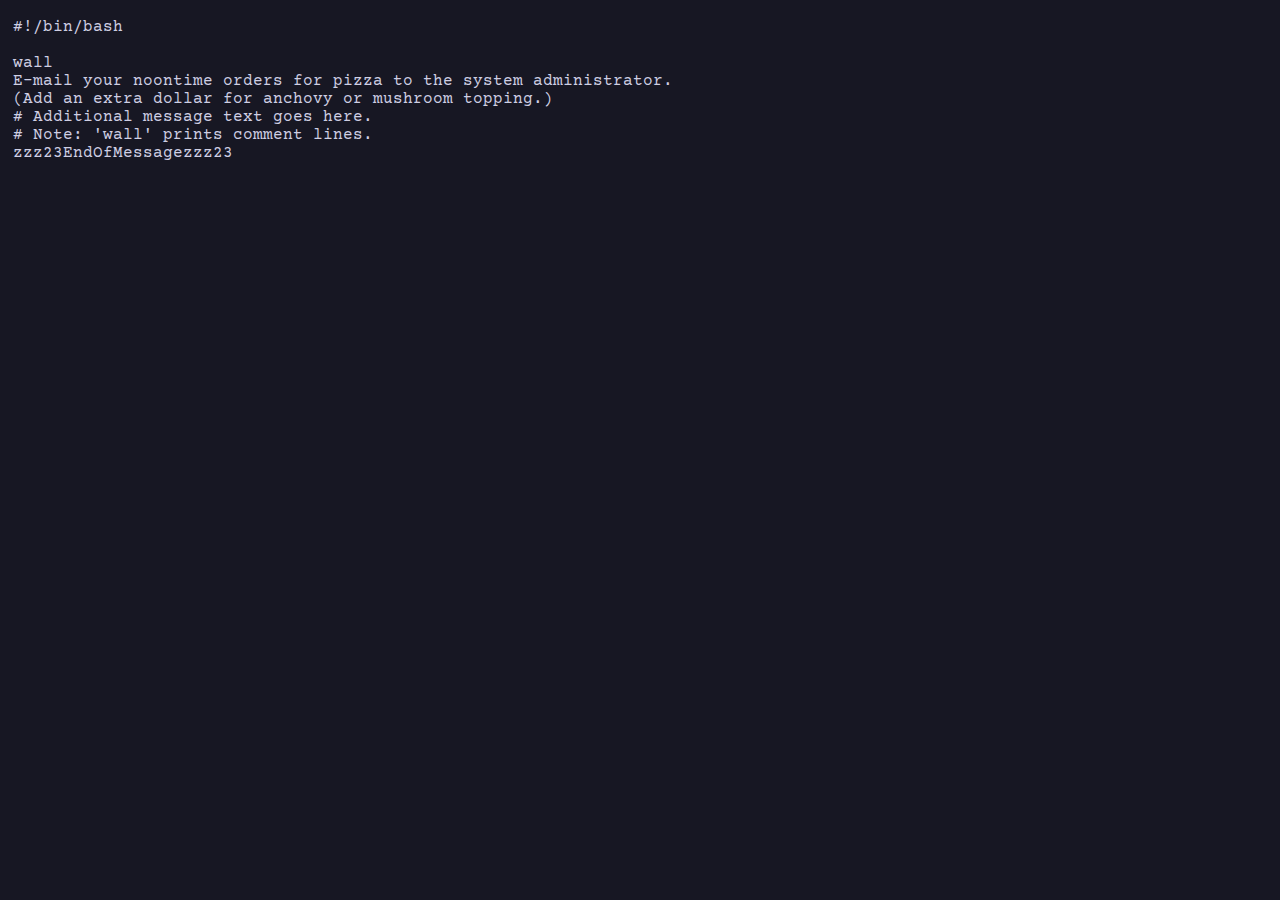
<file: index.html>
<!DOCTYPE html>
<html lang="en">

<head>
  <meta charset="UTF-8" />
  <meta name="viewport" content="width=device-width, initial-scale=1.0" />
  <link rel="stylesheet" href="css/index.css" />
  <link rel="preconnect" href="https://fonts.googleapis.com" />
  <link rel="preconnect" href="https://fonts.gstatic.com" crossorigin />
  <link
    href="https://fonts.googleapis.com/css2?family=Poppins:ital,wght@0,100;0,200;0,300;0,400;0,500;0,600;0,700;0,800;0,900;1,100;1,200;1,300;1,400;1,500;1,600;1,700;1,800;1,900&display=swap"
    rel="stylesheet" />
  <link rel="preconnect" href="https://fonts.googleapis.com">
  <link rel="preconnect" href="https://fonts.gstatic.com" crossorigin>
  <link href="https://fonts.googleapis.com/css2?family=Courier+Prime:ital,wght@0,400;0,700;1,400;1,700&display=swap"
    rel="stylesheet">
  <link rel="icon" type="image/x-icon" href="img/logo.png" />
  <title>dc</title>
</head>

<body>

  <div class="pre" id="pre">

    <div class="p1" id="p1"></div>
    <div class="p2" id="p2"></div>
    <div class="p3" id="p3"></div>
    <div class="p4" id="p4"></div>
    <div class="p5" id="p5"></div>

  </div>




  <nav class="nav">
    <span class="logo"><a href="index.html">dc.</a></span>
    <span class="navItems">
      <a href="index.html" class="home selected">Home</a>
      <a href="about.html" class="about hover">About</a>
      <a href="resume.html" class="resumee hover">Resume</a>
      <a href="projects.html" class="contact hover">Projects</a>
      <a href="contact.html" class="contact hover">Contact</a>
    </span>
    <span id="ham" class="hamSpan"><img src="img/hamm.png" alt="" class="ham" onclick="toggleHamMenu()"></span>
  </nav>

  <div class="hMenu" id="hMenu">
    <a href="index.html" class="home selected">Home</a>
    <a href="about.html" class="hover">About</a>
    <a href="resume.html" class="hover">Resume</a>
    <a href="projects.html" class="hover">Projects</a>
    <a href="contact.html" class="hover">Contact</a>
  </div>


  <div class="dotDiv">
    <div class="dots"></div>
  </div>

  <div class="nameDiv">
    <h1 class="name textShadow">Dhananjay</h1>
    <h1 class="name">Chavan.</h1>
    <p class="abtMe">Hello there! I'm Dhananjay Chavan, a Computer Science student immersed in cybersecurity. Fascinated
      by computers' potential, I specialize in web development, networks, and programming, exploring from encryption to
      ethical hacking. Proficient in offensive security, I excel in penetration testing, vulnerability scanning, and
      exploit utilization. I leverage these techniques to fortify networks, applications, and servers against cyber
      threats. Let's strengthen defenses through strategic cybersecurity measures.</p>
    <div class="links">
      <a href="projects.html" class="btn">PROJECTS ></a>
      <a href="resume.html" class="btn resume">RESUME ></a>
    </div>
  </div>

  <footer id="footer">
    <span>Copyright 2022 © Dhananjay Chavan. All rights Reserved.</span>
    <img src="img/arrow.png" alt="" class="arrow">
  </footer>

  <script>



    (function () {
      const p1 = document.getElementById("p1");
      const p2 = document.getElementById("p2");
      const p3 = document.getElementById("p3");
      const p4 = document.getElementById("p4");
      const p5 = document.getElementById("p5");


      setTimeout(() => {
        console.log("hello")
        p1.innerHTML = `<br>#!/bin/bash <br>
        <br>
        wall <br>
        E-mail your noontime orders for pizza to the system administrator. <br>
        (Add an extra dollar for anchovy or mushroom topping.) <br>
        # Additional message text goes here. <br>
        # Note: 'wall' prints comment lines. <br>
        zzz23EndOfMessagezzz23 <br>`
      }, 200);

      setTimeout(() => {
        console.log("hello")
        p2.innerHTML = `<p>
        <br>
        # Could have been done more efficiently by <br>
        # wall message-file <br>
        # However, embedding the message template in a script <br>
        #+ is a quick-and-dirty one-off solution. <br>
        <br>
        exit <br><br><br>
      </p>`
      }, 700);

      setTimeout(() => {
        console.log("hello")
        p3.innerHTML = `<p>#!/bin/bash <br>
        <br>
        # Noninteractive use of 'vi' to edit a file. <br>
        # Emulates 'sed'. <br>
        <br>
        E_BADARGS=85 <br>
        <br>
        if [ -z "$1" ] <br>
        then <br>
        echo "Usage: 'basename $0' filename" <br>
        exit $E_BADARGS <br>
        fi <br>
      </p>`
      }, 1000);

      setTimeout(() => {
        console.log("hello")
        p4.innerHTML = `<p>
        TARGETFILE=$1 <br>
        <br>
        # Insert 2 lines in file, then save. <br>
        #--------Begin here document-----------# <br>
        vi $TARGETFILE <<x23LimitStringx23 <br>
          x23LimitStringx23 <br>
          #----------End here document-----------# <br>
          <br>
          # Note that ^[ above is a literal escape <br>
          #+ typed by Control-V <Esc>. <br>
            <br>
            # Bram Moolenaar points out that this may not work with 'vim' <br>
            #+ because of possible problems with terminal interaction. <br>
            <br>
            exit <br>
      </p>`
        let width = window.innerWidth;
        width = width / 10
        console.log(width)
        let c = 0
        var tid1 = setInterval(() => {
          p5.innerHTML = p5.innerHTML + `=`;
          c++;
          if (c > width) {
            clearInterval(tid1)
          }
        }, .7)

      }, 1500);


      setTimeout(() => {
        let pre = document.getElementById("pre");
        pre.innerHTML = `<h1 class="hello">Hello...</h1>`;
      }, 2500)

      setTimeout(() => {
        let pre = document.getElementById("pre");
        let op = 1;

        var tid2 = setInterval(() => {
          pre.style.opacity = op;
          op = op - .1;
          if (op < 0) {
            clearInterval(tid2)
          }
        }, 20)

        let footer = document.getElementById("footer");
        footer.classList.add("display")
        console.log("preloader complete!");
      }, 3000)


    })();























    let hm = 0;
    const hamMenu = document.getElementById("hMenu");
    const ham = document.getElementById("ham");
    function toggleHamMenu() {
      if (hm == 0) {
        hamMenu.classList.add("showHameMenu");
        hamMenu.classList.remove("hideHameMenu");
        ham.innerHTML = `<img src="img/hammcut.png" alt="" class="ham" onclick="toggleHamMenu()">`;
        hm = 1;
      }
      else if (hm == 1) {
        hamMenu.classList.add("hideHameMenu");
        hamMenu.classList.remove("showHameMenu");
        ham.innerHTML = `<img src="img/hamm.png" alt="" class="ham" onclick="toggleHamMenu()">`;
        hm = 0;
      }
    }

  </script>

</body>

</html>
</file>
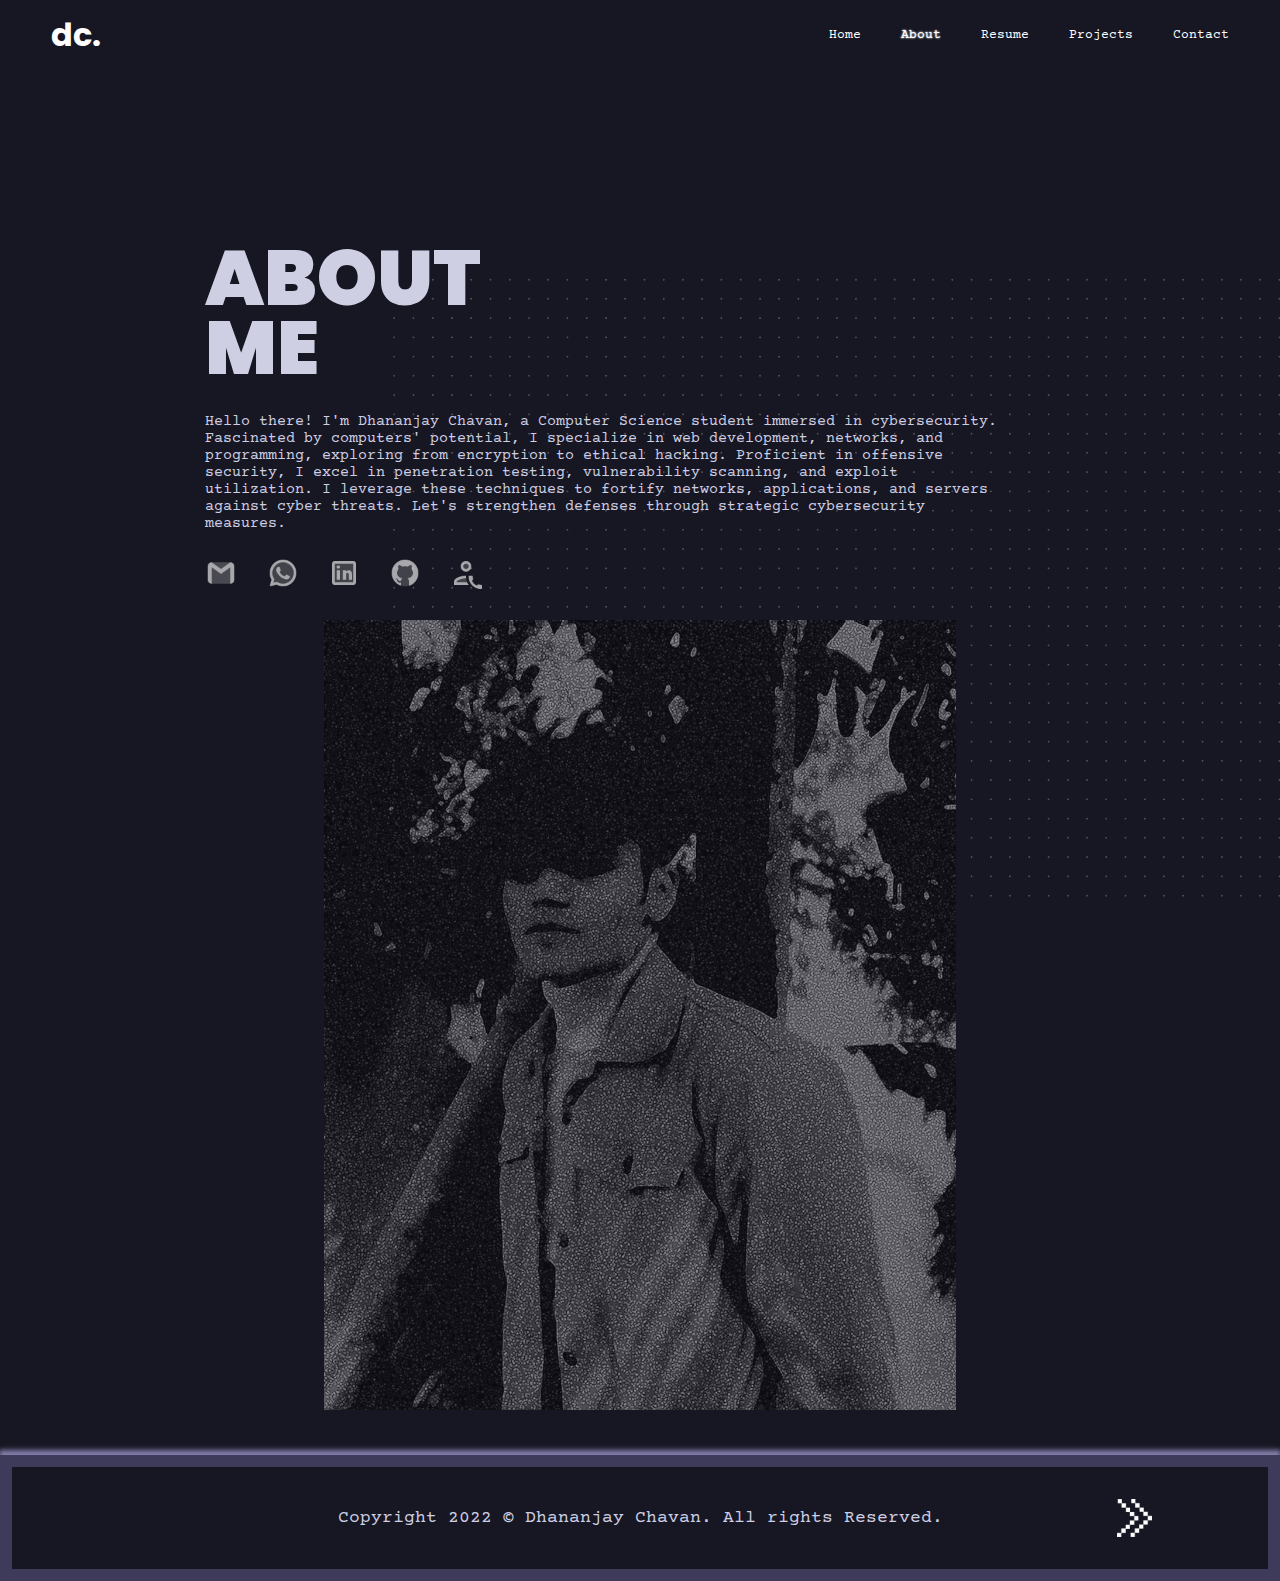
<file: about.html>
<!DOCTYPE html>
<html lang="en">

<head>
  <meta charset="UTF-8" />
  <meta name="viewport" content="width=device-width, initial-scale=1.0" />
  <link rel="stylesheet" href="css/about.css" />
  <link rel="preconnect" href="https://fonts.googleapis.com" />
  <link rel="preconnect" href="https://fonts.gstatic.com" crossorigin />
  <link
    href="https://fonts.googleapis.com/css2?family=Poppins:ital,wght@0,100;0,200;0,300;0,400;0,500;0,600;0,700;0,800;0,900;1,100;1,200;1,300;1,400;1,500;1,600;1,700;1,800;1,900&display=swap"
    rel="stylesheet" />
  <link rel="preconnect" href="https://fonts.googleapis.com">
  <link rel="preconnect" href="https://fonts.gstatic.com" crossorigin>
  <link href="https://fonts.googleapis.com/css2?family=Courier+Prime:ital,wght@0,400;0,700;1,400;1,700&display=swap"
    rel="stylesheet">
  <link rel="icon" type="image/x-icon" href="img/logo.png" />
  <title>About Me</title>
</head>

<body>






  <nav class="nav">
    <span class="logo"><a href="index.html">dc.</a></span>
    <span class="navItems">
      <a href="index.html" class="home hover">Home</a>
      <a href="about.html" class="about selected">About</a>
      <a href="resume.html" class="resumee hover">Resume</a>
      <a href="projects.html" class="contact hover">Projects</a>
      <a href="contact.html" class="contact hover">Contact</a>
    </span>
    <span id="ham" class="hamSpan"><img src="img/hamm.png" alt="" class="ham" onclick="toggleHamMenu()"></span>
  </nav>

  <div class="hMenu" id="hMenu">
    <a href="index.html" class="home hover">Home</a>
    <a href="about.html" class="selected">About</a>
    <a href="resume.html" class="hover">Resume</a>
    <a href="projects.html" class="hover">Projects</a>
    <a href="contact.html" class="hover">Contact</a>
  </div>


  <div class="dotDiv">
    <div class="dots"></div>
  </div>




  <div class="aboutDiv">
    <div class="aboutMe">
      <h1 class="abtMe">ABOUT</h1>
      <h1 class="me">ME</h1>
      <p class="abtMePara">Hello there! I'm Dhananjay Chavan, a Computer Science student immersed in cybersecurity.
        Fascinated
        by computers' potential, I specialize in web development, networks, and programming, exploring from encryption
        to
        ethical hacking. Proficient in offensive security, I excel in penetration testing, vulnerability scanning, and
        exploit utilization. I leverage these techniques to fortify networks, applications, and servers against cyber
        threats. Let's strengthen defenses through strategic cybersecurity measures.</p>

      <div class="social">
        <a href="mailto:dhananjaychavan0907@gmail.com" target="_blank"><span class="socialIcon gm"><img
              src="img/gmail.png" alt=""></span></a>

        <a href="https://wa.me/+917722064350" target="_blank"><span class="socialIcon wa"><img src="img/whatsapp.png"
              alt=""></span></a>

        <a href="https://www.linkedin.com/in/dhananjay-chavan-459046206" target="_blank"><span
            class="socialIcon li"><img src="img/linkedin.png" alt=""></span></a>

        <a href="https://github.com/dhananjay-c" target="_blank"><span class="socialIcon gh"><img src="img/github.png"
              alt=""></span></a>

        <a href="tel:+91772206435" target="_blank"><span class="socialIcon ph"><img src="img/callmale.png"
              alt=""></span></a>

      </div>
    </div>



    <div class="photo"></div>


  </div>








  <footer>
    <span>Copyright 2022 © Dhananjay Chavan. All rights Reserved.</span>
    <img src="img/arrow.png" alt="" class="arrow">
  </footer>



  <script>

















    let hm = 0;
    const hamMenu = document.getElementById("hMenu");
    const ham = document.getElementById("ham");
    function toggleHamMenu() {
      if (hm == 0) {
        hamMenu.classList.add("showHameMenu");
        hamMenu.classList.remove("hideHameMenu");
        ham.innerHTML = `<img src="img/hammcut.png" alt="" class="ham" onclick="toggleHamMenu()">`;
        hm = 1;
      }
      else if (hm == 1) {
        hamMenu.classList.add("hideHameMenu");
        hamMenu.classList.remove("showHameMenu");
        ham.innerHTML = `<img src="img/hamm.png" alt="" class="ham" onclick="toggleHamMenu()">`;
        hm = 0;
      }
    }

  </script>

</body>

</html>
</file>
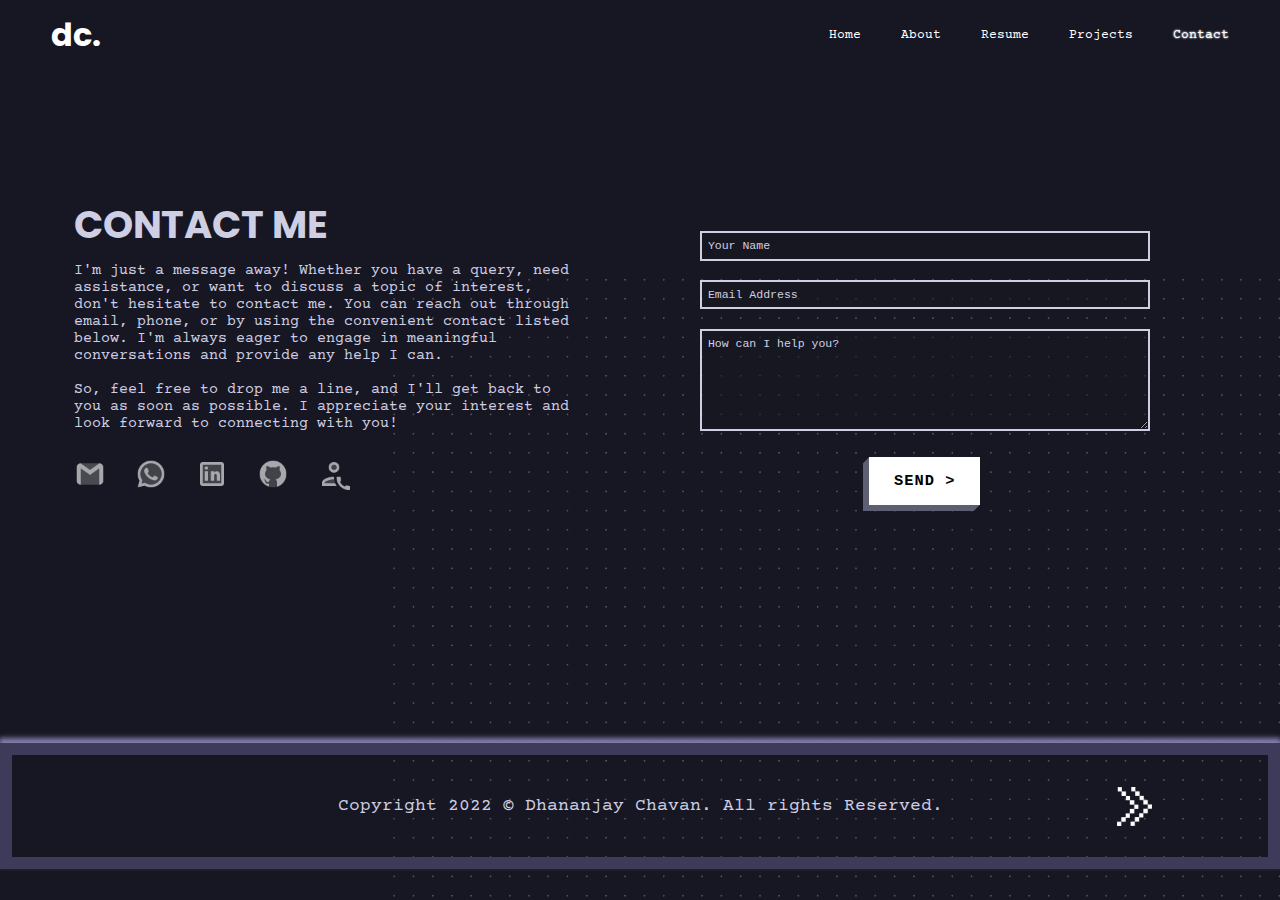
<file: contact.html>
<!DOCTYPE html>
<html lang="en">

<head>
  <meta charset="UTF-8" />
  <meta name="viewport" content="width=device-width, initial-scale=1.0" />
  <link rel="stylesheet" href="css/contact.css" />
  <link rel="preconnect" href="https://fonts.googleapis.com" />
  <link rel="preconnect" href="https://fonts.gstatic.com" crossorigin />
  <link
    href="https://fonts.googleapis.com/css2?family=Poppins:ital,wght@0,100;0,200;0,300;0,400;0,500;0,600;0,700;0,800;0,900;1,100;1,200;1,300;1,400;1,500;1,600;1,700;1,800;1,900&display=swap"
    rel="stylesheet" />
  <link rel="preconnect" href="https://fonts.googleapis.com">
  <link rel="preconnect" href="https://fonts.gstatic.com" crossorigin>
  <link href="https://fonts.googleapis.com/css2?family=Courier+Prime:ital,wght@0,400;0,700;1,400;1,700&display=swap"
    rel="stylesheet">
  <link rel="icon" type="image/x-icon" href="img/logo.png" />
  <title>Contact</title>
</head>

<body>





  <nav class="nav">
    <span class="logo"><a href="index.html">dc.</a></span>
    <span class="navItems">
      <a href="index.html" class="home hover">Home</a>
      <a href="about.html" class="about hover">About</a>
      <a href="resume.html" class="resumee hover">Resume</a>
      <a href="projects.html" class="contact hover">Projects</a>
      <a href="contact.html" class="contact selected">Contact</a>
    </span>
    <span id="ham" class="hamSpan"><img src="img/hamm.png" alt="" class="ham" onclick="toggleHamMenu()"></span>
  </nav>

  <div class="hMenu" id="hMenu">
    <a href="index.html" class="home hover">Home</a>
    <a href="about.html" class="hover">About</a>
    <a href="resume.html" class="hover">Resume</a>
    <a href="projects.html" class="hover">Projects</a>
    <a href="contact.html" class="selected">Contact</a>
  </div>


  <div class="dotDiv">
    <div class="dots"></div>
  </div>




  <div class="contactDiv">

    <div class="con">
      <h1 class="conHead">CONTACT ME</h1>
      <p class="conP">I'm just a message away! Whether you have a query, need assistance, or want to discuss a
        topic of interest, don't hesitate to contact me. You can reach out through email, phone, or by using
        the convenient contact listed below. I'm always eager to engage in meaningful conversations and
        provide any help I can.<br><br>So, feel free to drop me a line, and I'll get back to you as soon as
        possible. I appreciate your interest and look forward to connecting with you!</p>


      <div class="social">
        <a href="mailto:dhananjaychavan0907@gmail.com" target="_blank"><span class="socialIcon gm"><img
              src="img/gmail.png" alt=""></span></a>

        <a href="https://wa.me/+917722064350" target="_blank"><span class="socialIcon wa"><img src="img/whatsapp.png"
              alt=""></span></a>

        <a href="https://www.linkedin.com/in/dhananjay-chavan-459046206" target="_blank"><span
            class="socialIcon li"><img src="img/linkedin.png" alt=""></span></a>

        <a href="https://github.com/dhananjay-c" target="_blank"><span class="socialIcon gh"><img src="img/github.png"
              alt=""></span></a>

        <a href="tel:+91772206435" target="_blank"><span class="socialIcon ph"><img src="img/callmale.png"
              alt=""></span></a>

      </div>
    </div>

    <div class="form">
      <form action="" class="cForm">
        <input type="text" placeholder="Your Name" class="lName">
        <br>
        <input type="email" name="" id="" placeholder="Email Address" class="mail"><br>
        <textarea name="" id="" placeholder="How can I help you?" class="msg"></textarea><br>
         <p class="errMsg" id="err">Apologies, Unexpected error accured. Please reach out to me via email <a
            href="mailto:dhananjaychavan0907@gmail.com" target="_blank">dhananjaychavan0907@gmail.com</a></p>
        
        <a class="btn" onclick="err()" id="send">Send ></a>
      </form>

    </div>
  </div>








  <footer>
    <span>Copyright 2022 © Dhananjay Chavan. All rights Reserved.</span>
    <img src="img/arrow.png" alt="" class="arrow">
  </footer>



  <script>




  function err() {
      let err = document.getElementById("err")
      err.style.display = "block"
      setTimeout(() => {
        err.style.display = "none"
      }, 2000)
    }












    let hm = 0;
    const hamMenu = document.getElementById("hMenu");
    const ham = document.getElementById("ham");
    function toggleHamMenu() {
      if (hm == 0) {
        hamMenu.classList.add("showHameMenu");
        hamMenu.classList.remove("hideHameMenu");
        ham.innerHTML = `<img src="img/hammcut.png" alt="" class="ham" onclick="toggleHamMenu()">`;
        hm = 1;
      }
      else if (hm == 1) {
        hamMenu.classList.add("hideHameMenu");
        hamMenu.classList.remove("showHameMenu");
        ham.innerHTML = `<img src="img/hamm.png" alt="" class="ham" onclick="toggleHamMenu()">`;
        hm = 0;
      }
    }
















  </script>

</body>

</html>
</file>
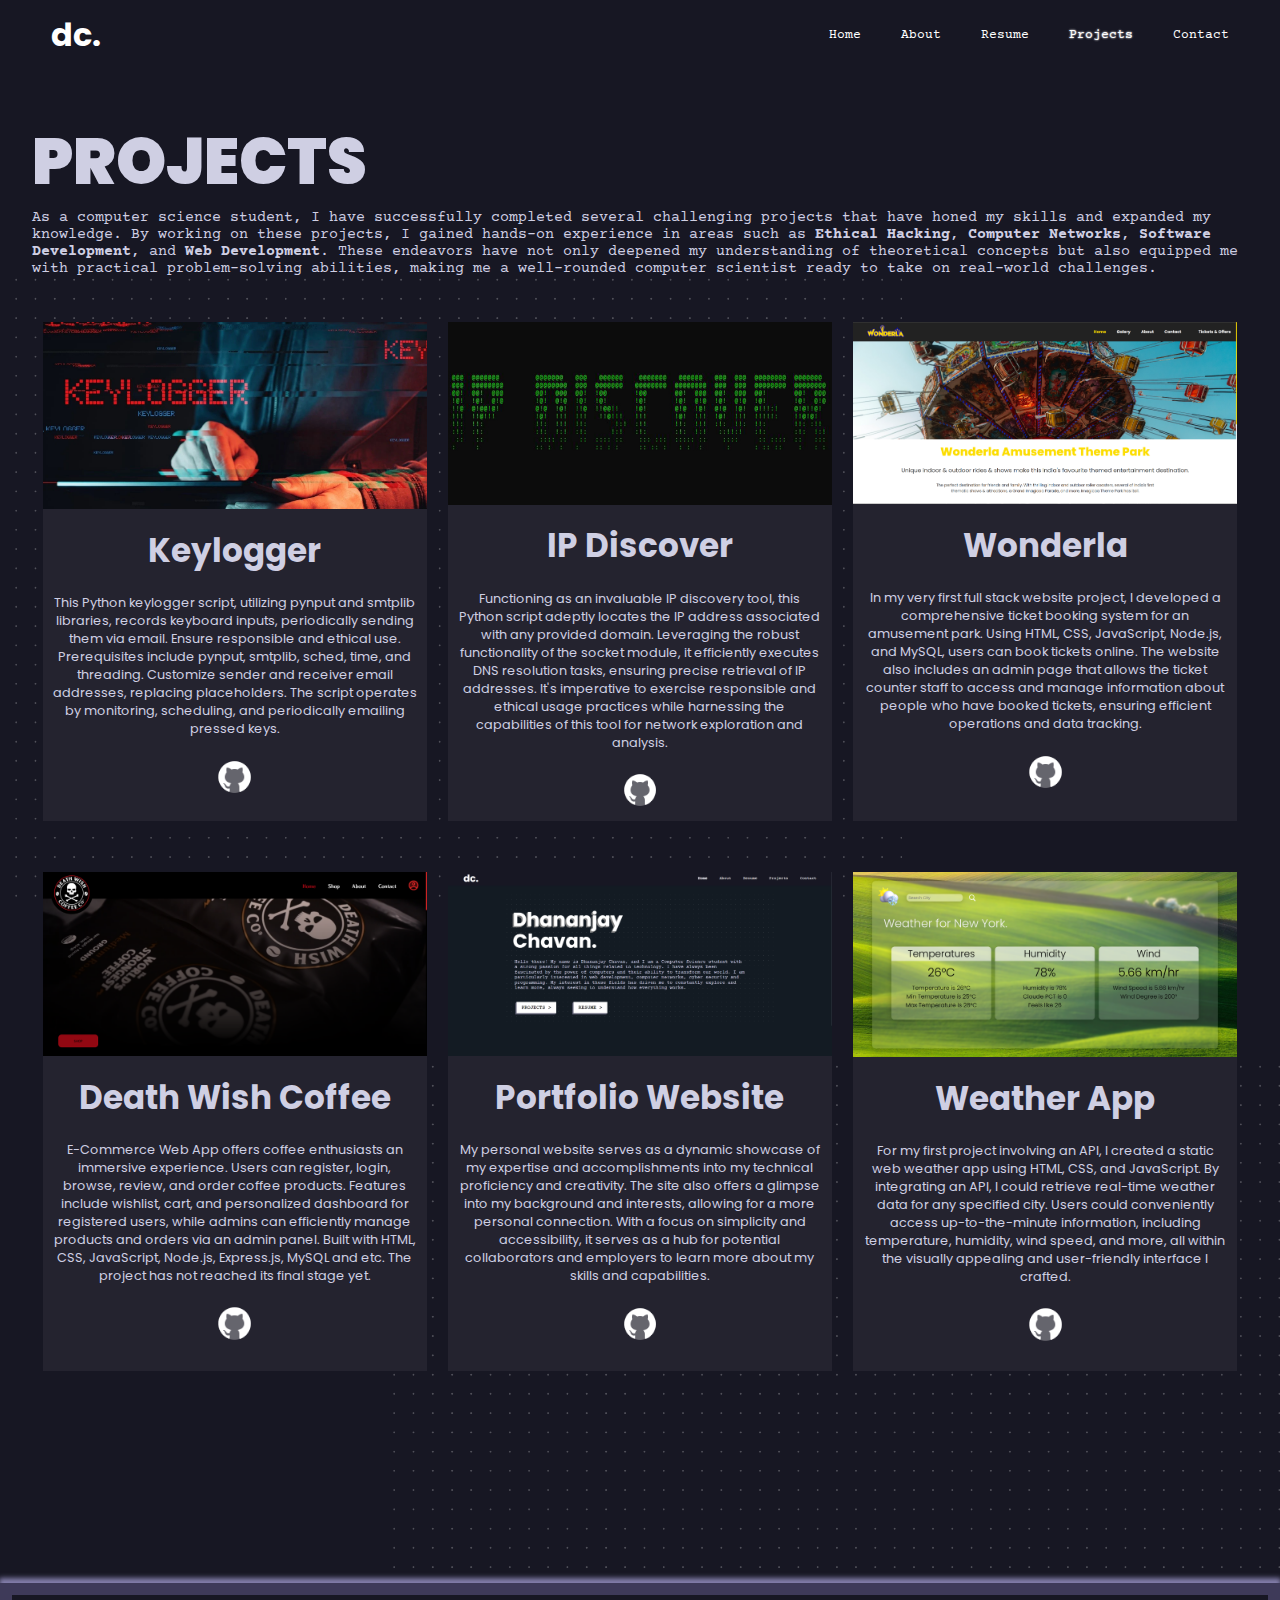
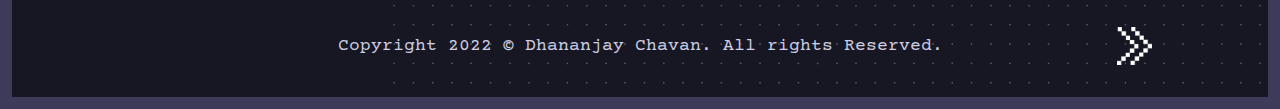
<file: projects.html>
<!DOCTYPE html>
<html lang="en">

<head>
  <meta charset="UTF-8" />
  <meta name="viewport" content="width=device-width, initial-scale=1.0" />
  <link rel="stylesheet" href="css/projects.css" />
  <link rel="preconnect" href="https://fonts.googleapis.com" />
  <link rel="preconnect" href="https://fonts.gstatic.com" crossorigin />
  <link
    href="https://fonts.googleapis.com/css2?family=Poppins:ital,wght@0,100;0,200;0,300;0,400;0,500;0,600;0,700;0,800;0,900;1,100;1,200;1,300;1,400;1,500;1,600;1,700;1,800;1,900&display=swap"
    rel="stylesheet" />
  <link rel="preconnect" href="https://fonts.googleapis.com">
  <link rel="preconnect" href="https://fonts.gstatic.com" crossorigin>
  <link href="https://fonts.googleapis.com/css2?family=Courier+Prime:ital,wght@0,400;0,700;1,400;1,700&display=swap"
    rel="stylesheet">
  <link rel="icon" type="image/x-icon" href="img/logo.png" />
  <title>Projects</title>
</head>

<body>






  <nav class="nav">
    <span class="logo"><a href="index.html">dc.</a></span>
    <span class="navItems">
      <a href="index.html" class="home hover">Home</a>
      <a href="about.html" class="about hover">About</a>
      <a href="resume.html" class="resumee hover">Resume</a>
      <a href="projects.html" class="contact selected">Projects</a>
      <a href="contact.html" class="contact hover">Contact</a>
    </span>
    <span id="ham" class="hamSpan"><img src="img/hamm.png" alt="" class="ham" onclick="toggleHamMenu()"></span>
  </nav>

  <div class="hMenu" id="hMenu">
    <a href="index.html" class="home hover">Home</a>
    <a href="about.html" class="hover">About</a>
    <a href="resume.html" class="hover">Resume</a>
    <a href="projects.html" class="selected">Projects</a>
    <a href="contact.html" class="hover">Contact</a>
  </div>


  <div class="dotDiv">
    <div class="dots"></div>
  </div>



  <div class="portfolioDiv">
    <h1>PROJECTS</h1>
    <p class="projP">As a computer science student, I have successfully completed several challenging projects that have
      honed my
      skills and expanded my knowledge. By working on these projects, I gained hands-on experience in areas such as
      <strong>Ethical Hacking</strong>, <strong>Computer Networks</strong>, <strong>Software Development</strong>, and
      <strong>Web Development</strong>.
      These endeavors have not only
      deepened my
      understanding of theoretical concepts but also equipped me with practical problem-solving abilities, making me a
      well-rounded computer scientist ready to take on real-world challenges.
    </p>
    <div class="projects">



      <!-- PROJECT Keylogger --- -->
      <div class="p">
        <a href="https://github.com/dhananjay-c/Keylogger.git" target="_blank">
          <img src="img/KEYLOGGER.jpg" alt="" class="pImg p1I">
        </a>
        <div class="pDis">
          <div class="pHead">
            <h2>Keylogger</h2>
            <p class="dis">This Python keylogger script, utilizing pynput and smtplib libraries, records keyboard
              inputs, periodically sending them via email. Ensure responsible and ethical use. Prerequisites include
              pynput, smtplib, sched, time, and threading. Customize sender and receiver email addresses, replacing
              placeholders. The script operates by monitoring, scheduling, and periodically emailing pressed keys.</p>
            <a href="https://github.com/dhananjay-c/Keylogger.git" class="" target="_blank"><img src="img/github.png"
                alt="" class="git"></a>
          </div>
        </div>
      </div>
      <!-- ====================== -->

      <!-- PROJECT IP Discover --- -->
      <div class="p">
        <a href="https://github.com/dhananjay-c/IP-Discover" target="_blank">
          <img src="img/ipd.jpg" alt="" class="pImg p1I">
        </a>
        <div class="pDis">
          <div class="pHead">
            <h2>IP Discover</h2>
            <p class="dis">Functioning as an invaluable IP discovery tool, this Python script adeptly locates the IP
              address associated with any provided domain. Leveraging the robust functionality of the socket module, it
              efficiently executes DNS resolution tasks, ensuring precise retrieval of IP addresses. It's imperative to
              exercise responsible and ethical usage practices while harnessing the capabilities of this tool for
              network exploration and analysis.</p>
            <a href="https://github.com/dhananjay-c/IP-Discover" class="" target="_blank"><img src="img/github.png"
                alt="" class="git"></a>
          </div>
        </div>
      </div>
      <!-- ====================== -->

      <!-- PROJECT Wonderla --- -->
      <div class="p">
        <a href="https://github.com/dhananjay-c/Wonderla-ThemePark.git" target="_blank">
          <!-- <div class="pImg p1I"></div> -->
          <img src="img/wonderla.png" alt="" class="pImg p1I">
        </a>
        <div class="pDis">
          <div class="pHead">
            <h2>Wonderla</h2>
            <p class="dis">In my very first full stack website project, I developed a comprehensive ticket booking
              system for an amusement park. Using HTML, CSS, JavaScript, Node.js, and MySQL, users can book tickets
              online. The website also includes an admin page that allows the ticket counter staff to access and manage
              information about people who have booked tickets, ensuring efficient operations and data tracking.</p>
            <a href="https://github.com/dhananjay-c/Wonderla-ThemePark.git" class="" target="_blank"><img
                src="img/github.png" alt="" class="git"></a>
          </div>
        </div>
      </div>
      <!-- ====================== -->






      <!-- PROJECT Death Wish Coffee --- -->
      <div class="p">
        <a href="https://github.com/dhananjay-c/E-Commerce-Web-Application.git" target="_blank">
          <img src="img/deathwishcoffee.png" alt="" class="pImg p1I">
        </a>
        <div class="pDis">
          <div class="pHead">
            <h2>Death Wish Coffee</h2>
            <p class="dis">E-Commerce Web App offers coffee enthusiasts an immersive experience.
              Users can register, login, browse, review, and order coffee products. Features include wishlist, cart, and
              personalized
              dashboard for registered users, while admins can efficiently manage products and orders via an admin
              panel. Built with HTML, CSS, JavaScript, Node.js, Express.js, MySQL and etc. The project has not reached
              its final stage yet.</p>
            <a href="https://github.com/dhananjay-c/E-Commerce-Web-Application.git" class="" target="_blank"><img
                src="img/github.png" alt="" class="git"></a>
          </div>
        </div>
      </div>
      <!-- ====================== -->





      <!-- PROJECT Portfolio Website --- -->
      <div class="p">
        <a href="index.html" target="_blank">
          <img src="img/portfoliowebsite.png" alt="" class="pImg p1I">
        </a>
        <div class="pDis">
          <div class="pHead">
            <h2>Portfolio Website</h2>
            <p class="dis">My personal website serves as a dynamic showcase of my expertise and accomplishments into my
              technical proficiency and creativity. The site also offers a glimpse into my
              background and interests, allowing for a more personal connection. With a focus on simplicity and
              accessibility, it serves as a hub for potential collaborators and employers to learn more about my skills
              and capabilities.</p>
            <a href="index.html" class="" target="_blank"><img src="img/github.png" alt="" class="git"></a>
          </div>
        </div>
      </div>
      <!-- ====================== -->






      <!-- PROJECT Weather App --- -->
      <div class="p">
        <a href="https://github.com/dhananjay-c/Weather-App" target="_blank">
          <img src="img/weatherApp.png" alt="" class="pImg p1I">
        </a>
        <div class="pDis">
          <div class="pHead">
            <h2>Weather App</h2>
            <p class="dis">For my first project involving an API, I created a static web weather app using HTML, CSS,
              and JavaScript. By integrating an API, I could retrieve real-time weather data for any specified city.
              Users
              could conveniently access up-to-the-minute information, including temperature, humidity, wind speed, and
              more, all within the visually appealing and user-friendly interface I crafted.</p>
            <a href="https://github.com/dhananjay-c/Weather-App" class="" target="_blank"><img src="img/github.png"
                alt="" class="git"></a>
          </div>
        </div>
      </div>
      <!-- ====================== -->












      <!-- PROJECT 6 --- -->
      <!-- <div class="p">
        <a href="#" target="_blank">
          <div class="pImg p1I"></div>
          <img src="img/upcoming.jpg" alt="" class="pImg p1I">
        </a>
        <div class="pDis">
          <div class="pHead">
            <h2>Weather App</h2>
            <p class="dis">For my first project involving an API, I created a static web weather app using HTML, CSS,
              and JavaScript. By integrating an API, I could retrieve real-time weather data for any specified city.
              Users
              could conveniently access up-to-the-minute information, including temperature, humidity, wind speed, and
              more, all within the visually appealing and user-friendly interface I crafted.</p>
            <a href="#" class="" target="_blank"><img src="img/github.png" alt="" class="git"></a>
          </div>
        </div>
      </div> -->
      <!-- ====================== -->







    </div>
  </div>



  <div class="dotDiv">
    <div class="dots2"></div>
  </div>


  <footer>
    <span>Copyright 2022 © Dhananjay Chavan. All rights Reserved.</span>
    <img src="img/arrow.png" alt="" class="arrow">
  </footer>



  <script>

















    let hm = 0;
    const hamMenu = document.getElementById("hMenu");
    const ham = document.getElementById("ham");
    function toggleHamMenu() {
      if (hm == 0) {
        hamMenu.classList.add("showHameMenu");
        hamMenu.classList.remove("hideHameMenu");
        ham.innerHTML = `<img src="img/hammcut.png" alt="" class="ham" onclick="toggleHamMenu()">`;
        hm = 1;
      }
      else if (hm == 1) {
        hamMenu.classList.add("hideHameMenu");
        hamMenu.classList.remove("showHameMenu");
        ham.innerHTML = `<img src="img/hamm.png" alt="" class="ham" onclick="toggleHamMenu()">`;
        hm = 0;
      }
    }
















  </script>

</body>

</html>
</file>
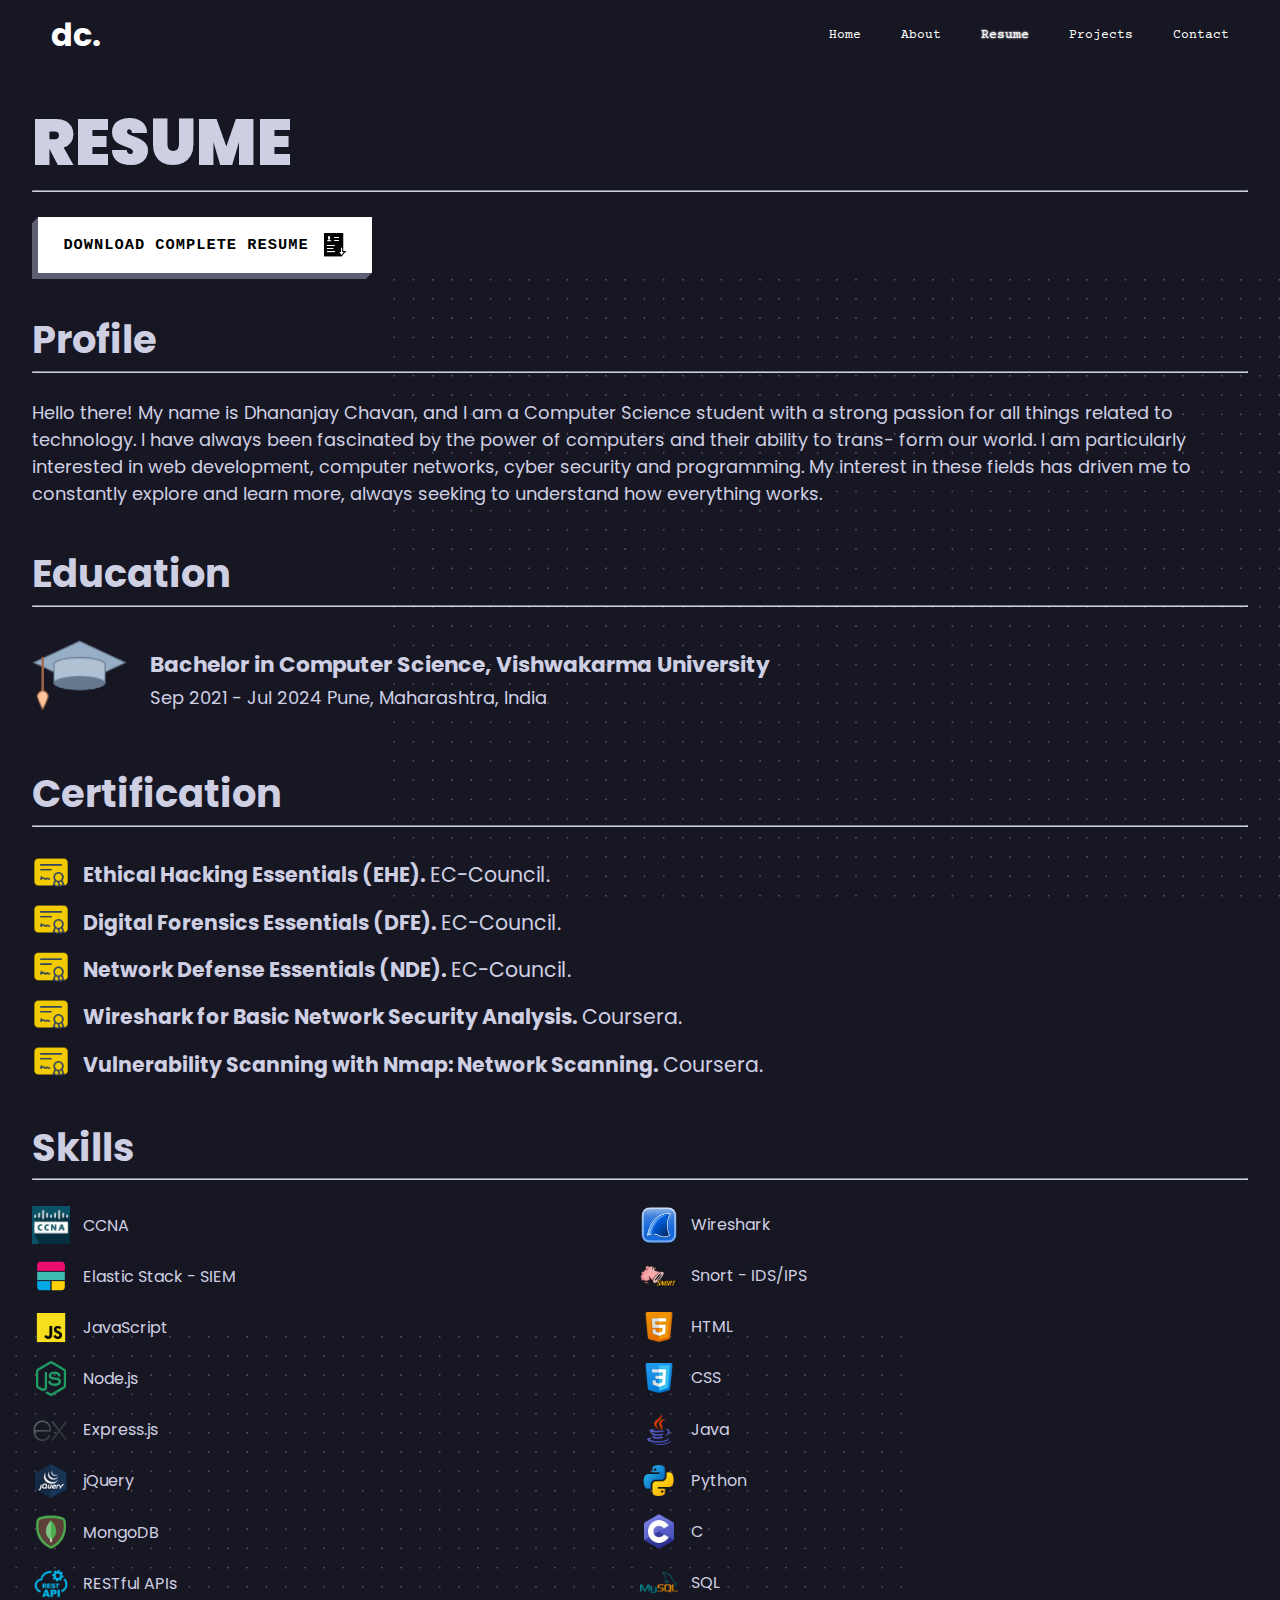
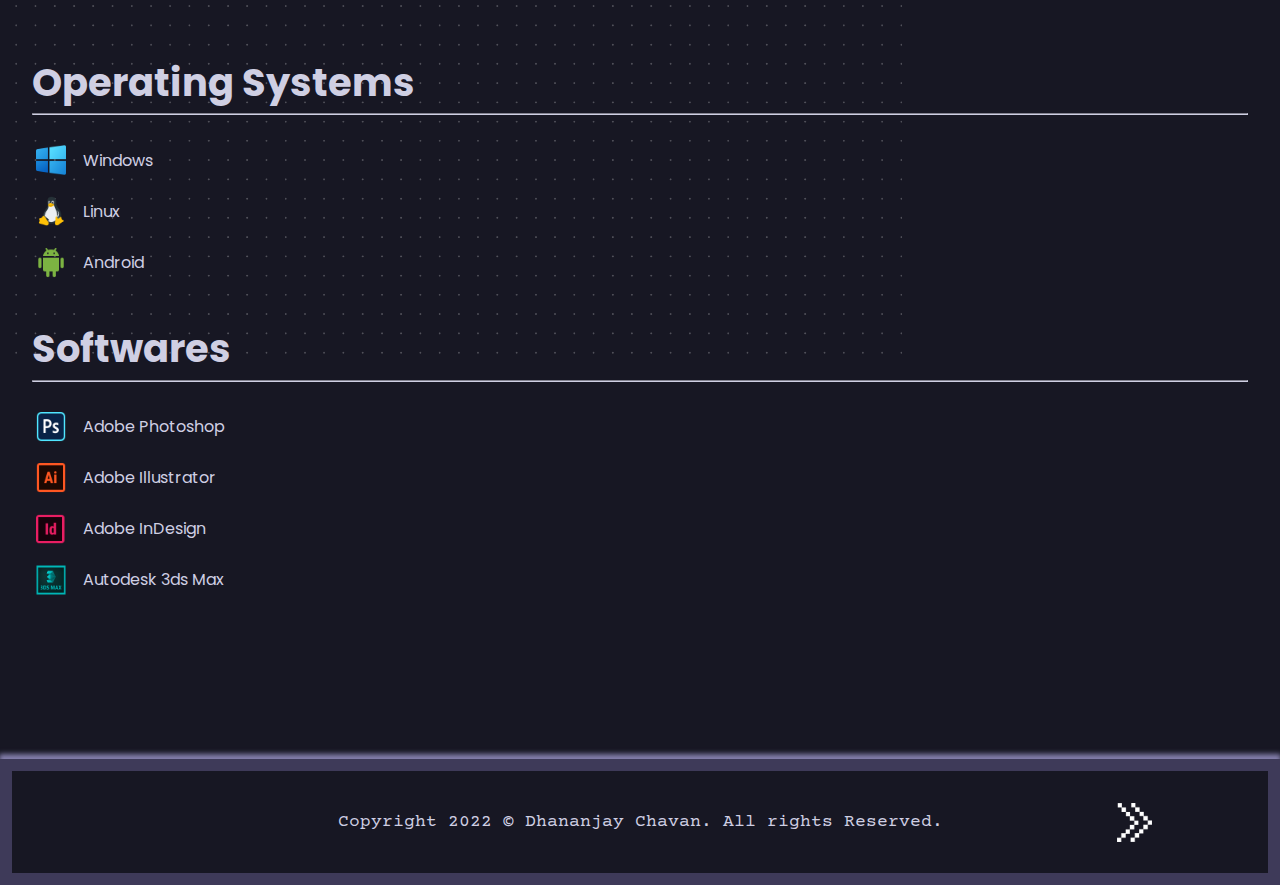
<file: resume.html>
<!DOCTYPE html>
<html lang="en">

<head>
  <meta charset="UTF-8" />
  <meta name="viewport" content="width=device-width, initial-scale=1.0" />
  <link rel="stylesheet" href="css/resume.css" />
  <link rel="preconnect" href="https://fonts.googleapis.com" />
  <link rel="preconnect" href="https://fonts.gstatic.com" crossorigin />
  <link
    href="https://fonts.googleapis.com/css2?family=Poppins:ital,wght@0,100;0,200;0,300;0,400;0,500;0,600;0,700;0,800;0,900;1,100;1,200;1,300;1,400;1,500;1,600;1,700;1,800;1,900&display=swap"
    rel="stylesheet" />
  <link rel="preconnect" href="https://fonts.googleapis.com">
  <link rel="preconnect" href="https://fonts.gstatic.com" crossorigin>
  <link href="https://fonts.googleapis.com/css2?family=Courier+Prime:ital,wght@0,400;0,700;1,400;1,700&display=swap"
    rel="stylesheet">
  <link rel="icon" type="image/x-icon" href="img/logo.png" />
  <title>Resume</title>
</head>

<body>






  <nav class="nav">
    <span class="logo"><a href="index.html">dc.</a></span>
    <span class="navItems">
      <a href="index.html" class="home hover">Home</a>
      <a href="about.html" class="about hover">About</a>
      <a href="resume.html" class="resumee selected">Resume</a>
      <a href="projects.html" class="contact hover">Projects</a>
      <a href="contact.html" class="contact hover">Contact</a>
    </span>
    <span id="ham" class="hamSpan"><img src="img/hamm.png" alt="" class="ham" onclick="toggleHamMenu()"></span>
  </nav>

  <div class="hMenu" id="hMenu">
    <a href="index.html" class="home hover">Home</a>
    <a href="about.html" class="hover">About</a>
    <a href="resume.html" class="selected">Resume</a>
    <a href="projects.html" class="hover">Projects</a>
    <a href="contact.html" class="hover">Contact</a>
  </div>


  <div class="dotDiv">
    <div class="dots"></div>
  </div>

  <div class="headDiv">
    <h1 class="head">RESUME</h1>
    <hr>
    <a href="img/Resume.pdf" target="_blank" download="img/Resume.pdf" class="btn downloadBtn">
      <div class="dCV">
        <p>Download Complete Resume </p><img src="img/res/downloadcv.png" alt="" class="downloadcv">
      </div>
    </a>
  </div>



  <div class="profile">
    <h2>Profile</h2>
    <hr>
    <p>
      Hello there! My name is Dhananjay Chavan, and I am a Computer Science student with a strong passion for all things
      related to technology. I have always been fascinated by the power of computers and their ability to trans- form
      our world. I am particularly interested in web development, computer networks, cyber security and programming. My
      interest in these fields has driven me to constantly explore and learn more, always seeking to understand how
      everything works.
    </p>
  </div>

  <div class="profile">
    <h2>Education</h2>
    <hr>

    <div class="edu">
      <div><img src="img/res/graduation.png" alt="" class="eduImg"></div>
      <div class="ed">
        <h3 class="edH3">Bachelor in Computer Science, Vishwakarma University</h3>
        <p class="date">Sep 2021 - Jul 2024 Pune, Maharashtra, India</p>
      </div>
    </div>

  </div>

  <div class="profile">
    
    <h2>Certification</h2>
    <hr>
    <div class="cr mtop">
      <img src="img/res/certificate.png" alt="" class="skillImg">
      <h4><strong>Ethical Hacking Essentials (EHE).</strong> EC-Council.</h4>
    </div>
    <div class="cr">
      <img src="img/res/certificate.png" alt="" class="skillImg">
      <h4><strong>Digital Forensics Essentials (DFE).</strong> EC-Council.</h4>
    </div>
    <div class="cr">
      <img src="img/res/certificate.png" alt="" class="skillImg">
      <h4><strong>Network Defense Essentials (NDE).</strong> EC-Council.</h4>
    </div>
    <div class="cr">
      <img src="img/res/certificate.png" alt="" class="skillImg">
      <h4><strong>Wireshark for Basic Network Security Analysis.</strong> Coursera.</h4>
    </div>
    <div class="cr">
      <img src="img/res/certificate.png" alt="" class="skillImg">
      <h4><strong>Vulnerability Scanning with Nmap: Network Scanning.</strong> Coursera.</h4>
    </div>
  </div>


  <div class="dotDiv">
    <div class="dots2"></div>
  </div>


  <div class="profile">
    <h2>Skills</h2>
    <hr>
    <div class="skils">
      <div class="col1">
        <div class="skDiv"><img src="img/res/ccna.jpg" alt="" class="skillImg"><span>CCNA</span></div>
        <div class="skDiv"><img src="img/res/elasticstack.png" alt="" class="skillImg"><span>Elastic Stack - SIEM</span></div>
        <div class="skDiv"><img src="img/res/javascript.png" alt="" class="skillImg"><span>JavaScript</span></div>
        <div class="skDiv"><img src="img/res/node.png" alt="" class="skillImg"><span>Node.js</span></div>
        <div class="skDiv"><img src="img/res/express.png" alt="" class="skillImg"><span>Express.js</span></div>
        <div class="skDiv"><img src="img/res/jQuery.png" alt="" class="skillImg"><span>jQuery</span></div>
        <div class="skDiv"><img src="img/res/mongodb.png" alt="" class="skillImg"><span>MongoDB</span></div>
        <div class="skDiv"><img src="img/res/restapi.png" alt="" class="skillImg"><span>RESTful APIs</span></div>
      </div>
      <div class="col2">
        <div class="skDiv"><img src="img/res/wireshark.png" alt="" class="skillImg"><span>Wireshark</span></div>
        <div class="skDiv"><img src="img/res/snort.png" alt="" class="skillImg"><span>Snort - IDS/IPS</span></div>
        <div class="skDiv"><img src="img/res/html.png" alt="" class="skillImg"><span>HTML</span></div>
        <div class="skDiv"><img src="img/res/css.png" alt="" class="skillImg"><span>CSS</span></div>
        <div class="skDiv"><img src="img/res/java.png" alt="" class="skillImg"><span>Java</span></div>
        <div class="skDiv"><img src="img/res/python.png" alt="" class="skillImg"><span>Python</span></div>
        <div class="skDiv"><img src="img/res/c.png" alt="" class="skillImg"><span>C</span></div>
        <div class="skDiv"><img src="img/res/mysql.png" alt="" class="skillImg"><span>SQL</span></div>

      </div>
    </div>
  </div>

  <div class="profile">
    <h2>Operating Systems</h2>
    <hr>
    <div class="os">
      <div class="o1">
        <div class="skDiv"><img src="img/res/windows.png" alt="" class="skillImg"><span>Windows</span></div>
      </div>
      <div class="o2">
        <div class="skDiv"><img src="img/res/linux.png" alt="" class="skillImg"><span>Linux</span></div>
      </div>
      <div class="o3">
        <div class="skDiv"><img src="img/res/android.png" alt="" class="skillImg"><span>Android</span></div>
      </div>
    </div>
  </div>




  <div class="profile">
    <h2>Softwares</h2>
    <hr>
    <div class="os">
      <div class="o1">
        <div class="skDiv"><img src="img/res/photoshop.png" alt="" class="skillImg"><span>Adobe Photoshop</span></div>
      </div>
      <div class="o2">
        <div class="skDiv"><img src="img/res/illustrator.png" alt="" class="skillImg"><span>Adobe Illustrator</span>
        </div>
      </div>
      <div class="o3">
        <div class="skDiv"><img src="img/res/indesign.png" alt="" class="skillImg"><span>Adobe InDesign</span></div>
      </div>
      <div class="o3">
        <div class="skDiv"><img src="img/res/3DS.png" alt="" class="skillImg"><span>Autodesk 3ds Max</span></div>
      </div>
    </div>
  </div>









  <footer>
    <span>Copyright 2022 © Dhananjay Chavan. All rights Reserved.</span>
    <img src="img/arrow.png" alt="" class="arrow">
  </footer>



  <script>

















    let hm = 0;
    const hamMenu = document.getElementById("hMenu");
    const ham = document.getElementById("ham");
    function toggleHamMenu() {
      if (hm == 0) {
        hamMenu.classList.add("showHameMenu");
        hamMenu.classList.remove("hideHameMenu");
        ham.innerHTML = `<img src="img/hammcut.png" alt="" class="ham" onclick="toggleHamMenu()">`;
        hm = 1;
      }
      else if (hm == 1) {
        hamMenu.classList.add("hideHameMenu");
        hamMenu.classList.remove("showHameMenu");
        ham.innerHTML = `<img src="img/hamm.png" alt="" class="ham" onclick="toggleHamMenu()">`;
        hm = 0;
      }
    }
















  </script>

</body>

</html>
</file>
<file: css/index.css>
:root {
    --BgColor: rgb(19, 27, 35);
    --NavColor: rgb(23, 23, 35);
    --FontColor: rgb(207, 207, 227);
    background-color: var(--BgColor);
    font-family: 'Poppins', sans-serif;
    font-family: 'Courier Prime', monospace;
    color: var(--FontColor);
}

::selection {
    color: rgb(0, 0, 0);
    background: rgb(255, 255, 255);
}

body {
    /* overflow-y: hidden; */
    overflow-x: hidden;
}



* {
    box-sizing: border-box;
    margin: 0px;
    padding: 0px;
}

a {
    text-decoration: none;
    color: white;
}


/* width */
::-webkit-scrollbar {
    width: 5px;
}

/* Track */
::-webkit-scrollbar-track {
    background: var(--BgColor);
}

/* Handle */
::-webkit-scrollbar-thumb {
    background: rgba(207, 207, 227, 0.382);
}

/* Handle on hover */
::-webkit-scrollbar-thumb:hover {
    background: rgba(207, 207, 227, 0.481);
}


/* PRELOADER */

.pre {
    position: absolute;
    width: 100vw;
    height: 100vh;
    z-index: 10;
    padding-left: 1vmax;
    background-color: var(--NavColor);
    pointer-events: none;
}


/* NAV */

nav {
    background-color: var(--NavColor);
    display: flex;
    justify-content: space-between;
    align-items: center;
    position: relative;
    z-index: 2;
}


.logo {
    font-family: 'Poppins', sans-serif;
    font-size: 2.5vmax;
    font-weight: 700;
    position: relative;
    left: 4vmax;
    color: var(--FontColor);
}

.navItems {
    position: relative;
    right: 4vmax;
    font-size: 1.02vmax;
}

.ham {
    display: none;
}

.hamMenu {
    display: none;
}

.hamSpan {
    display: none;
}

.contact {
    margin-left: 2.5vmax;
}

.resumee {
    margin-left: 2.5vmax;
}

.about {
    margin-left: 2.5vmax;
}


.hover {
    transition: all .15s;
}

.hover:hover {
    text-shadow: 0 0 2px #ffffffa7, 0 0 2px #ffffffa4;
    color: #ffffff;
}


.selected {
    text-shadow: 0 0 2px #ffffffa7, 0 0 2px #ffffffa4;
    color: #ffffff;
}



.dotDiv {
    width: 100vw;
    display: flex;
    justify-content: space-around;
}

.dots {
    width: 70.5vw;
    height: 70vh;
    margin: auto;
    display: flex;
    align-items: center;
    justify-content: space-evenly;
    flex-wrap: wrap;
    opacity: .25;
    margin-top: 5vh;
    position: absolute;
    z-index: -4;

    background-image: url(../img/dot3px.png);
    /* background-image: url(../img/dot4px.png); */
    background-size: cover;
    background-position: center;

}

.nameDiv {
    margin-top: 5vmax;
    width: 90vw;
    position: relative;
}

.name {
    font-family: 'Poppins', sans-serif;
    color: white;
    font-size: 5vmax;
    margin-left: 35vmin;
    margin-bottom: -2vmax;
}

.textShadow {
    text-shadow: 0 2px 0px #747474,
        -1px 1px 0px #767676,
        -2px 2px 0px #787878,
        -3px 3px 0px #7a7a7a,
        -4px 4px 0px #7f7f7f,
        -5px 5px 0px #838383,
        -6px 6px 0px #878787,
        -6px 6px 0px #8a8a8a,
        -6px 6px 0px #8e8e8e,
        -6px 6px 0px #949494;
}


.abtMe {
    width: 60vw;
    font-size: 1.2vmax;
    margin-left: 36vmin;
    margin-top: 3vmax;
}










/* ======================= */

.btn {
    top: 0;
    left: 0;
    transition: all .15s linear 0s;
    position: relative;
    display: inline-block;
    padding: .5vmax 1vmax;
    padding: 15px 25px;
    background-color: white;


    margin-left: 37vmin;
    margin-top: 2vmax;

    text-transform: uppercase;
    color: rgb(0, 0, 0);
    font-family: 'Courier New', Courier, monospace;
    font-weight: 800;
    font-size: 1.2vmax;
    letter-spacing: 1px;

    box-shadow: -6px 6px 0 rgb(94, 94, 115);
    text-decoration: none;

    &:hover {
        top: 3px;
        left: -3px;
        box-shadow: -3px 3px 0 rgb(94, 94, 115);

        &::after {
            top: 1px;
            left: -2px;
            width: 4px;
            height: 4px;
        }

        &::before {
            bottom: -2px;
            right: 1px;
            width: 4px;
            height: 4px;
        }
    }

    &::after {
        transition: all .15s linear 0s;
        content: '';
        position: absolute;
        top: 2px;
        left: -4px;
        width: 8px;
        height: 8px;
        background-color: rgb(94, 94, 115);
        transform: rotate(45deg);
        z-index: -1;

    }

    &::before {
        transition: all .15s linear 0s;
        content: '';
        position: absolute;
        bottom: -4px;
        right: 2px;
        width: 8px;
        height: 8px;
        background-color: rgb(94, 94, 115);
        transform: rotate(45deg);
        z-index: -1;
    }
}

a.btn {
    position: relative;
}

a:active.btn {
    top: 6px;
    left: -6px;
    box-shadow: none;

    &:before {
        bottom: 1px;
        right: 1px;
    }

    &:after {
        top: 1px;
        left: 1px;
    }
}

.resume {
    margin-left: 4vmax;
}


/* ======================= */








footer {
    margin-top: 14vmax;
    height: 4vmax;
    background-color: var(--NavColor);
}




.hMenu {
    display: none;
}


/* Media Query */

@media (min-width: 100px) and (max-width: 1100px) {


    body {
        overflow-x: hidden;
    }

    .navItems {
        display: none;
    }

    .logo {
        font-size: 4.5vmax;
        left: 2vmax;
    }

    .nameDiv {
        margin-top: 8vmax;
        margin-left: 3vmax;

    }

    .name {
        font-family: 'Poppins', sans-serif;
        color: white;
        font-size: 6.5vmax;
        margin-left: 0;
    }

    .abtMe {
        width: 90vw;
        font-size: 1.7vmax;
        margin-left: .5vmax;
        margin-top: 4vmax;
    }

    .btn {
        margin-top: 5vmax;
        margin-left: 1.3vmax;
    }

    .resume {
        margin-left: 4vmax;
    }



    .hamSpan {
        display: inline;
    }

    .ham {
        display: inline;
        width: 4vmax;
        position: relative;
        right: 2vmax;
        cursor: pointer;
    }

    .hMenu {
        /* border: 2px solid yellow; */
        background-color: var(--NavColor);
        display: block;
        width: 100%;
        height: 30vh;
        height: auto;
        position: absolute;
        z-index: 1;
        top: -45vmax;
        font-size: 2.4vmax;

    }

    .hMenu * {
        display: block;
        text-align: center;
        width: 40%;
        margin: auto;
        margin-top: 1.7vmax;
        margin-bottom: 1.7vmax;
    }


    @keyframes showHame {
        from {
            top: -45vmax;
        }

        to {
            top: 6.6vmax;
        }
    }

    .showHameMenu {
        animation-name: showHame;
        animation-duration: .5s;
        animation-fill-mode: forwards;
    }

    @keyframes hideHame {
        from {
            top: 6.6vmax;
        }

        to {
            top: -45vmax;
        }
    }

    .hideHameMenu {
        /* border: 2px solid red; */
        animation-name: hideHame;
        animation-duration: .5s;
        animation-fill-mode: forwards;
    }

    footer {
        position: relative;
        top: 20vmax;
    }


    .pre {
        font-size: 1.5vmax;
    }






}





footer {
    border: 1vmax solid rgb(62, 58, 89);
    width: 100vw;
    height: 14vmin;
    box-shadow: 0px -4px 5px 1px rgb(132, 127, 172);
    display: flex;
    align-items: center;
    justify-content: space-around;
    font-size: 2vmin;
    display: none;
}

.display {
    display: flex;
}

@keyframes arrow {
    from {
        right: 10vw;
        opacity: 1;
    }

    to {
        right: 2vw;
        opacity: 0;
    }
}

.arrow {
    height: 3vmax;
    position: absolute;
    right: 10vw;
    animation-name: arrow;
    animation-duration: 1.5s;
    animation-timing-function: linear;
    animation-iteration-count: infinite;
}







.hello {
    text-align: center;
    font-size: 6.5vmax;
    margin-top: 37vh;
    font-weight: 100;
}
</file>
<file: css/about.css>
:root {
    --BgColor: rgb(19, 27, 35);
    --NavColor: rgb(23, 23, 35);
    --FontColor: rgb(207, 207, 227);
    background-color: var(--NavColor);
    font-family: 'Poppins', sans-serif;
    font-family: 'Courier Prime', monospace;
    color: var(--FontColor);
}

::selection {
    color: rgb(0, 0, 0);
    background: rgb(255, 255, 255);
}






body {
    /* overflow-y: hidden; */
    overflow-x: hidden;
}



* {
    box-sizing: border-box;
    margin: 0px;
    padding: 0px;
}

a {
    text-decoration: none;
    color: white;
}


/* width */
::-webkit-scrollbar {
    width: 5px;
}

/* Track */
::-webkit-scrollbar-track {
    background: var(--BgColor);
}

/* Handle */
::-webkit-scrollbar-thumb {
    background: rgba(207, 207, 227, 0.382);
}

/* Handle on hover */
::-webkit-scrollbar-thumb:hover {
    background: rgba(207, 207, 227, 0.481);
}



/* NAV */

nav {
    background-color: var(--NavColor);
    display: flex;
    justify-content: space-between;
    align-items: center;
    position: sticky;
    position: relative;
    width: 100vw;
    height: 7.7vh;
    top: 0;
    z-index: 2;

}


.logo {
    font-family: 'Poppins', sans-serif;
    font-size: 2.5vmax;
    font-weight: 700;
    position: relative;
    left: 4vmax;
    color: var(--FontColor);
}

.navItems {
    position: relative;
    right: 4vmax;
    font-size: 1.02vmax;
}

.ham {
    display: none;
}

.hamMenu {
    display: none;
}

.hamSpan {
    display: none;
}

.contact {
    margin-left: 2.5vmax;
}

.resumee {
    margin-left: 2.5vmax;
}

.about {
    margin-left: 2.5vmax;
}


.hover {
    transition: all .15s;
}

.hover:hover {
    text-shadow: 0 0 2px #ffffffa7, 0 0 2px #ffffffa4;
    color: #ffffff;
}


.selected {
    text-shadow: 0 0 2px #ffffffa7, 0 0 2px #ffffffa4;
    color: #ffffff;
}


.dots {
    width: 70.5vw;
    height: 70vh;
    margin: auto;
    opacity: .25;
    margin-top: 5vh;
    position: absolute;
    right: 0;
    top: 25vh;
    z-index: -4;


    background-image: url(../img/dot3px.png);
    background-size: cover;
    background-position: center;

}


/* ======================= */

.btn {
    top: 0;
    left: 0;
    transition: all .15s linear 0s;
    position: relative;
    display: inline-block;
    padding: .5vmax 1vmax;
    padding: 15px 25px;
    background-color: white;


    margin-left: 37vmin;
    margin-top: 3vmax;

    text-transform: uppercase;
    color: rgb(0, 0, 0);
    font-family: 'Courier New', Courier, monospace;
    font-weight: 800;
    font-size: 1.2vmax;
    letter-spacing: 1px;

    box-shadow: -6px 6px 0 rgb(94, 94, 115);
    text-decoration: none;

    &:hover {
        top: 3px;
        left: -3px;
        box-shadow: -3px 3px 0 rgb(94, 94, 115);

        &::after {
            top: 1px;
            left: -2px;
            width: 4px;
            height: 4px;
        }

        &::before {
            bottom: -2px;
            right: 1px;
            width: 4px;
            height: 4px;
        }
    }

    &::after {
        transition: all .15s linear 0s;
        content: '';
        position: absolute;
        top: 2px;
        left: -4px;
        width: 8px;
        height: 8px;
        background-color: rgb(94, 94, 115);
        transform: rotate(45deg);
        z-index: -1;

    }

    &::before {
        transition: all .15s linear 0s;
        content: '';
        position: absolute;
        bottom: -4px;
        right: 2px;
        width: 8px;
        height: 8px;
        background-color: rgb(94, 94, 115);
        transform: rotate(45deg);
        z-index: -1;
    }
}

a.btn {
    position: relative;
}

a:active.btn {
    top: 6px;
    left: -6px;
    box-shadow: none;

    &:before {
        bottom: 1px;
        right: 1px;
    }

    &:after {
        top: 1px;
        left: 1px;
    }
}

.resume {
    margin-left: 4vmax;
}


/* ======================= */








footer {
    border: 1vmax solid rgb(62, 58, 89);
    width: 100vw;
    height: 14vmin;
    box-shadow: 0px -4px 5px 1px rgb(132, 127, 172);
    display: flex;
    align-items: center;
    justify-content: space-around;
    font-size: 2vmin;
}

@keyframes arrow {
    from {
        right: 10vw;
        opacity: 1;
    }

    to {
        right: 2vw;
        opacity: 0;
    }
}

.arrow {
    height: 3vmax;
    position: absolute;
    right: 10vw;
    animation-name: arrow;
    animation-duration: 1.5s;
    animation-timing-function: linear;
    animation-iteration-count: infinite;
}

.hMenu {
    display: none;
}


@keyframes abtSettele {
    from {
        top: -1vh;
        opacity: 0;
    }

    to {
        top: 0;
        opacity: 1;
    }
}

.aboutDiv {
    height: 78vh;
    height: auto;
    margin: auto;
    width: 99vw;
    display: flex;
    flex-wrap: wrap;
    justify-content: space-around;
    margin-top: 15vh;
    margin-bottom: 5vh;


    animation-name: abtSettele;
    position: relative;
    animation-duration: 1s;
    animation-fill-mode: forwards;
}

.aboutMe {
    width: 900px;
    padding-left: 1.2vmax;
    padding-top: 1.2vmax;
}

.photo {
    width: 800px;
    height: 790px;
    background-image: url(../img/me.jpg);
    background-position: center;
    background-size: contain;
    background-repeat: no-repeat;
    opacity: .5;
}


.abtMe {
    font-family: 'Poppins', sans-serif;
    font-size: 6vmax;
    font-weight: 900;
}

.me {
    font-family: 'Poppins', sans-serif;
    font-size: 5.9vmax;
    margin-top: -3.5vmax;
    font-weight: 900;
}

.abtMePara {
    width: 90%;
    font-size: 1.2vmax;
    margin-top: 1vh;
}


.social {
    margin-top: 2vmax;
    margin-bottom: 2vmax
}

.social a {
    margin-right: 1.5vmax;
}

.socialIcon img {
    filter: invert(.9);
    opacity: .7;
    width: 32px;
    transition: all .15s;
}

.socialIcon img:hover {
    transform: scale(1.2);
}






























/* Media Query */

@media (min-width: 100px) and (max-width: 1100px) {


    body {
        overflow-x: hidden;
    }

    .navItems {
        display: none;
    }

    .logo {
        font-size: 4.5vmax;
        left: 2vmax;
    }



    .btn {
        margin-top: 5vmax;
        margin-left: 1.3vmax;
    }

    .resume {
        margin-left: 4vmax;
    }

    .hamSpan {
        display: inline;
    }

    .ham {
        display: inline;
        width: 4vmax;
        position: relative;
        right: 2vmax;
        cursor: pointer;
    }

    .hMenu {
        /* border: 2px solid yellow; */
        background-color: var(--NavColor);
        display: block;
        width: 100%;
        height: 30vh;
        height: auto;
        position: absolute;
        z-index: 1;
        top: -25vmax;
        font-size: 2.4vmax;

    }

    .hMenu * {
        /* border: 2px solid blanchedalmond; */
        display: block;
        text-align: center;
        width: 40%;
        margin: auto;
        margin-top: 1.7vmax;
        margin-bottom: 1.7vmax;
    }


    @keyframes showHame {
        from {
            top: -45vmax;
        }

        to {
            top: 6.6vmax;
        }
    }

    .showHameMenu {
        animation-name: showHame;
        animation-duration: .5s;
        animation-fill-mode: forwards;
    }

    @keyframes hideHame {
        from {
            top: 6.6vmax;
        }

        to {
            top: -45vmax;
        }
    }

    .hideHameMenu {
        animation-name: hideHame;
        animation-duration: .5s;
        animation-fill-mode: forwards;
    }


    .abtMePara {
        font-size: 1.7vmax;
        width: 98%;
    }

    .socialIcon img {
        width: 25px;
    }



}
</file>
<file: css/contact.css>
:root {
    --BgColor: rgb(19, 27, 35);
    --NavColor: rgb(23, 23, 35);
    --FontColor: rgb(207, 207, 227);
    background-color: var(--NavColor);
    font-family: 'Poppins', sans-serif;
    font-family: 'Courier Prime', monospace;
    color: var(--FontColor);
}

::selection {
    color: rgb(0, 0, 0);
    background: rgb(255, 255, 255);
}




input:focus {
    outline: none;
}

textarea:focus {
    outline: none;
}


body {
    /* overflow-y: hidden; */
    overflow-x: hidden;
}



* {
    box-sizing: border-box;
    margin: 0px;
    padding: 0px;
}

a {
    text-decoration: none;
    color: white;
}


/* width */
::-webkit-scrollbar {
    width: 5px;
}

/* Track */
::-webkit-scrollbar-track {
    background: var(--BgColor);
}

/* Handle */
::-webkit-scrollbar-thumb {
    background: rgba(207, 207, 227, 0.382);
}

/* Handle on hover */
::-webkit-scrollbar-thumb:hover {
    background: rgba(207, 207, 227, 0.481);
}



/* NAV */

nav {
    background-color: var(--NavColor);
    display: flex;
    justify-content: space-between;
    align-items: center;
    position: sticky;
    position: relative;
    width: 100vw;
    height: 7.7vh;
    top: 0;
    z-index: 2;

}


.logo {
    font-family: 'Poppins', sans-serif;
    font-size: 2.5vmax;
    font-weight: 700;
    position: relative;
    left: 4vmax;
    color: var(--FontColor);
}

.navItems {
    position: relative;
    right: 4vmax;
    font-size: 1.02vmax;
}

.ham {
    display: none;
}

.hamMenu {
    display: none;
}

.hamSpan {
    display: none;
}

.contact {
    margin-left: 2.5vmax;
}

.resumee {
    margin-left: 2.5vmax;
}

.about {
    margin-left: 2.5vmax;
}


.hover {
    transition: all .15s;
}

.hover:hover {
    text-shadow: 0 0 2px #ffffffa7, 0 0 2px #ffffffa4;
    color: #ffffff;
}


.selected {
    text-shadow: 0 0 2px #ffffffa7, 0 0 2px #ffffffa4;
    color: #ffffff;
}


.dots {
    width: 70.5vw;
    height: 70vh;
    margin: auto;
    opacity: .25;
    margin-top: 5vh;
    position: absolute;
    right: 0;
    top: 25vh;
    z-index: -4;


    background-image: url(../img/dot3px.png);
    background-size: cover;
    background-position: center;

}


/* ======================= */

.btn {
    top: 0;
    left: 0;
    transition: all .15s linear 0s;
    position: relative;
    display: inline-block;
    padding: .5vmax 1vmax;
    padding: 15px 25px;
    background-color: white;
    
    cursor: pointer;
    margin-top: 2vmax;

    text-transform: uppercase;
    color: rgb(0, 0, 0);
    font-family: 'Courier New', Courier, monospace;
    font-weight: 800;
    font-size: 1.2vmax;
    letter-spacing: 1px;

    box-shadow: -6px 6px 0 rgb(94, 94, 115);
    text-decoration: none;

    &:hover {
        top: 3px;
        left: -3px;
        box-shadow: -3px 3px 0 rgb(94, 94, 115);

        &::after {
            top: 1px;
            left: -2px;
            width: 4px;
            height: 4px;
        }

        &::before {
            bottom: -2px;
            right: 1px;
            width: 4px;
            height: 4px;
        }
    }

    &::after {
        transition: all .15s linear 0s;
        content: '';
        position: absolute;
        top: 2px;
        left: -4px;
        width: 8px;
        height: 8px;
        background-color: rgb(94, 94, 115);
        transform: rotate(45deg);
        z-index: -1;

    }

    &::before {
        transition: all .15s linear 0s;
        content: '';
        position: absolute;
        bottom: -4px;
        right: 2px;
        width: 8px;
        height: 8px;
        background-color: rgb(94, 94, 115);
        transform: rotate(45deg);
        z-index: -1;
    }
}

a.btn {
    position: relative;
}

a:active.btn {
    top: 6px;
    left: -6px;
    box-shadow: none;

    &:before {
        bottom: 1px;
        right: 1px;
    }

    &:after {
        top: 1px;
        left: 1px;
    }
}


/* ======================= */








footer {
    border: 1vmax solid rgb(62, 58, 89);
    width: 100vw;
    height: 14vmin;
    box-shadow: 0px -4px 5px 1px rgb(132, 127, 172);
    display: flex;
    align-items: center;
    justify-content: space-around;
    font-size: 2vmin;
    margin-top: 40vh;
    margin-top: 17.8vh;
    /* position: absolute; */
    /* bottom: 0; */
}

@keyframes arrow {
    from {
        right: 10vw;
        opacity: 1;
    }

    to {
        right: 2vw;
        opacity: 0;
    }
}

.arrow {
    height: 3vmax;
    position: absolute;
    right: 10vw;
    animation-name: arrow;
    animation-duration: 1.5s;
    animation-timing-function: linear;
    animation-iteration-count: infinite;
}

.hMenu {
    display: none;
}


@keyframes abtSettele {
    from {
        top: -1vh;
        opacity: 0;
    }

    to {
        top: 0;
        opacity: 1;
    }
}









.social {
    margin-top: 2vmax;
    margin-bottom: 2vmax
}

.social a {
    margin-right: 1.5vmax;
}

.socialIcon img {
    filter: invert(.9);
    opacity: .7;
    width: 32px;
    transition: all .15s;
}

.socialIcon img:hover {
    transform: scale(1.2);
}











.contactDiv {
    width: 90vw;
    height: 50vh;
    margin: auto;
    margin-top: 5vmax;
    display: flex;
    justify-content: space-around;
    flex-wrap: wrap;
    align-items: center;

}

.con {
    width: 43vmax;
    height: auto;
}

.form {
    width: 44vmax;
    height: auto;
}





.conHead {
    font-family: 'Poppins', sans-serif;
    font-size: 3vmax;
}


.conP {
    width: 90%;
    font-size: 1.2vmax;
    margin-top: 1vh;
}




.cForm {
    width: 80%;
    margin: auto;
    display: flex;
    justify-content: space-between;
    justify-content: space-around;
    align-items: center;
    flex-wrap: wrap;
}



.lName {
    display: block;
    width: 100%;
    height: 2vmax;
    color: white;
    border: 2px solid var(--FontColor);
    background-color: rgba(23, 23, 35, 0.549);
    font-family: 'Courier New', Courier, monospace;
    font-size: .9vmax;
    padding: 1vmax .5vmax;
    margin-top: 1.5vmax;
}


.mail {
    display: block;
    width: 100%;
    height: 2vmax;
    color: white;
    border: 2px solid var(--FontColor);
    background-color: rgba(23, 23, 35, 0.549);
    font-family: 'Courier New', Courier, monospace;
    font-size: .9vmax;
    padding: 1vmax .5vmax;
    margin-top: 1.5vmax;
}


.msg {
    display: block;
    width: 100%;
    height: 8vmax;
    color: white;
    border: 2px solid var(--FontColor);
    background-color: var(--NavColor);
    background-color: rgba(23, 23, 35, 0.549);
    font-family: 'Courier New', Courier, monospace;
    font-size: .9vmax;
    padding: .5vmax .5vmax;
    margin-top: 1.5vmax;
}






::placeholder {
    /* Chrome, Firefox, Opera, Safari 10.1+ */
    color: var(--FontColor);
    opacity: 1;
}

:-ms-input-placeholder {
    /* Internet Explorer 10-11 */
    color: var(--FontColor);
}

::-ms-input-placeholder {
    /* Microsoft Edge */
    color: var(--FontColor);
}




@keyframes conSettele {
    from {
        top: -1vh;
        opacity: 0;
    }

    to {
        top: 0;
        opacity: 1;
    }
}


.contactDiv {
    animation-name: conSettele;
    position: relative;
    animation-duration: 1s;
    animation-fill-mode: forwards;
}















/* Media Query */

@media (min-width: 100px) and (max-width: 1100px) {


    body {
        overflow-x: hidden;
    }

    .navItems {
        display: none;
    }

    .logo {
        font-size: 4.5vmax;
        left: 2vmax;
    }







    .hamSpan {
        display: inline;
    }

    .ham {
        display: inline;
        width: 4vmax;
        position: relative;
        right: 2vmax;
        cursor: pointer;
    }

    .hMenu {
        background-color: var(--NavColor);
        display: block;
        width: 100%;
        height: 30vh;
        height: auto;
        position: absolute;
        z-index: 1;
        top: -25vmax;
        font-size: 2.4vmax;

    }

    .hMenu * {
        display: block;
        text-align: center;
        width: 40%;
        margin: auto;
        margin-top: 1.7vmax;
        margin-bottom: 1.7vmax;
    }


    @keyframes showHame {
        from {
            top: -45vmax;
        }

        to {
            top: 6.6vmax;
        }
    }

    .showHameMenu {
        animation-name: showHame;
        animation-duration: .5s;
        animation-fill-mode: forwards;
    }

    @keyframes hideHame {
        from {
            top: 6.6vmax;
        }

        to {
            top: -45vmax;
        }
    }

    .hideHameMenu {
        animation-name: hideHame;
        animation-duration: .5s;
        animation-fill-mode: forwards;
    }



    .conP {
        width: 101%;
        font-size: 1.7vmax;
        margin-top: 1vh;
    }

    .socialIcon img {
        width: 25px;
    }


    .cForm {
        width: 100%;
    }


    footer {
        margin-top: 40vh;
    }


    .lName {
        font-size: 1.2vmax;
        padding-bottom: 1.2vmax;
        padding-left: 1vmax;
        padding-top: 1.2vmax;
    }

    .mail {
        font-size: 1.2vmax;
        padding-bottom: 1.2vmax;
        padding-left: 1vmax;
        padding-top: 1.2vmax;
    }

    .msg {
        height: 15vmax;
        font-size: 1.2vmax;
        padding-left: 1vmax;
        padding-top: .7vmax;
    }

}


























/* ==================================== */

.errMsg {
    margin-top: 1vmax;
    line-height: 1.4vmax;
    color: red;
    font-weight: 500;
    font-size: 1vmax;
    display: none;
}


.errMsg a {
    text-decoration: underline;
}
</file>
<file: css/projects.css>
:root {
    --BgColor: rgb(19, 27, 35);
    --NavColor: rgb(23, 23, 35);
    --FontColor: rgb(207, 207, 227);
    background-color: var(--NavColor);
    font-family: 'Poppins', sans-serif;
    font-family: 'Courier Prime', monospace;
    color: var(--FontColor);
}

::selection {
    color: rgb(0, 0, 0);
    background: rgb(255, 255, 255);
}






body {
    /* overflow-y: hidden; */
    overflow-x: hidden;
}



* {
    box-sizing: border-box;
    margin: 0px;
    padding: 0px;
}

a {
    text-decoration: none;
    color: white;
}


/* width */
::-webkit-scrollbar {
    width: 5px;
}

/* Track */
::-webkit-scrollbar-track {
    background: var(--BgColor);
}

/* Handle */
::-webkit-scrollbar-thumb {
    background: rgba(207, 207, 227, 0.382);
}

/* Handle on hover */
::-webkit-scrollbar-thumb:hover {
    background: rgba(207, 207, 227, 0.481);
}



/* NAV */

nav {
    background-color: var(--NavColor);
    display: flex;
    justify-content: space-between;
    align-items: center;
    position: sticky;
    position: relative;
    width: 100vw;
    height: 7.7vh;
    top: 0;
    z-index: 2;

}


.logo {
    font-family: 'Poppins', sans-serif;
    font-size: 2.5vmax;
    font-weight: 700;
    position: relative;
    left: 4vmax;
    color: var(--FontColor);
}

.navItems {
    position: relative;
    right: 4vmax;
    font-size: 1.02vmax;
}

.ham {
    display: none;
}

.hamMenu {
    display: none;
}

.hamSpan {
    display: none;
}

.contact {
    margin-left: 2.5vmax;
}

.resumee {
    margin-left: 2.5vmax;
}

.about {
    margin-left: 2.5vmax;
}


.hover {
    transition: all .15s;
}

.hover:hover {
    text-shadow: 0 0 2px #ffffffa7, 0 0 2px #ffffffa4;
    color: #ffffff;
}


.selected {
    text-shadow: 0 0 2px #ffffffa7, 0 0 2px #ffffffa4;
    color: #ffffff;
}


.dots {
    width: 70.5vw;
    height: 70vh;
    margin: auto;
    opacity: .25;
    margin-top: 5vh;
    position: absolute;
    left: 0;
    top: 25vh;
    z-index: -4;


    background-image: url(../img/dot3px.png);
    background-size: cover;
    background-position: center;

}










footer {
    border: 1vmax solid rgb(62, 58, 89);
    width: 100vw;
    height: 14vmin;
    box-shadow: 0px -4px 5px 1px rgb(132, 127, 172);
    display: flex;
    align-items: center;
    justify-content: space-around;
    font-size: 2vmin;
    margin-top: 40vh;
    margin-top: 17.8vh;
}

@keyframes arrow {
    from {
        right: 10vw;
        opacity: 1;
    }

    to {
        right: 2vw;
        opacity: 0;
    }
}

.arrow {
    height: 3vmax;
    position: absolute;
    right: 10vw;
    animation-name: arrow;
    animation-duration: 1.5s;
    animation-timing-function: linear;
    animation-iteration-count: infinite;
}

.hMenu {
    display: none;
}


@keyframes abtSettele {
    from {
        top: -1vh;
        opacity: 0;
    }

    to {
        top: 0;
        opacity: 1;
    }
}















@keyframes portSettele {
    from {
        top: -1vh;
        opacity: 0;
    }

    to {
        top: 0;
        opacity: 1;
    }
}


.portfolioDiv {
    animation-name: portSettele;
    position: relative;
    animation-duration: 1s;
    animation-fill-mode: forwards;

    width: 95vw;
    height: auto;
    margin: auto;
    margin-top: 7vmax;
    display: flex;
    flex-direction: column;
    align-items: center;
}


h1 {
    font-family: 'Poppins', sans-serif;
    font-size: 5vmax;
    margin-top: -3.5vmax;
    font-weight: 900;
    width: 100%;
}

.projP {
    width: 100%;
    font-size: 1.2vmax;
    margin-bottom: 1.5vmax;
}

.projects {
    /* border: 2px solid whitesmoke; */
    margin: auto;
    margin-top: 2vmax;
    width: 100%;
    height: auto;
    display: flex;
    justify-content: space-around;
    flex-wrap: wrap;
    align-items: center;

}


.p {
    background-color: rgb(36, 35, 47);
    width: 30vmax;
    height: 39vmax;
    margin-bottom: 4vmax;
}


.pImg {
    width: 100%;
    height: auto;
    transition: all .15s;
}


img.git {
    filter: invert(1);
    width: 3vmax;
    transition: all .15s;
}

img.git:hover {
    transform: scale(1.1);
}


.pDis {
    margin-top: 1vmax;
}

.pHead {
    font-family: 'Poppins', sans-serif;
    font-size: 1.7vmax;
    font-weight: 400;
    text-align: center;
}

.dis {
    /* font-family: 'Poppins', sans-serif; */
    font-size: 1vmax;
    font-weight: 400;
    text-align: center;
    width: 95%;
    margin: auto;
    margin-top: 1.5vmax;
    margin-bottom: 1.5vmax;
}




.p1I {
    /* background-image: url(../img/weatherApp.png); */
    background-position: center;
    background-repeat: no-repeat;
    background-size: cover;
}

















/* Media Query */

@media (min-width: 100px) and (max-width: 1100px) {


    body {
        overflow-x: hidden;
    }

    .navItems {
        display: none;
    }

    .logo {
        font-size: 4.5vmax;
        left: 2vmax;
    }







    .hamSpan {
        display: inline;
    }

    .ham {
        display: inline;
        width: 4vmax;
        position: relative;
        right: 2vmax;
        cursor: pointer;
    }

    .hMenu {
        background-color: var(--NavColor);
        display: block;
        width: 100%;
        height: 30vh;
        height: auto;
        position: absolute;
        z-index: 1;
        top: -25vmax;
        font-size: 2.4vmax;

    }

    .hMenu * {
        display: block;
        text-align: center;
        width: 40%;
        margin: auto;
        margin-top: 1.7vmax;
        margin-bottom: 1.7vmax;
    }


    @keyframes showHame {
        from {
            top: -45vmax;
        }

        to {
            top: 6.6vmax;
        }
    }

    .showHameMenu {
        animation-name: showHame;
        animation-duration: .5s;
        animation-fill-mode: forwards;
    }

    @keyframes hideHame {
        from {
            top: 6.6vmax;
        }

        to {
            top: -45vmax;
        }
    }

    .hideHameMenu {
        animation-name: hideHame;
        animation-duration: .5s;
        animation-fill-mode: forwards;
    }





    .socialIcon img {
        width: 25px;
    }





    .projP {
        font-size: 1.7vmax;
        width: 100%;
    }



    footer {
        margin-top: 40vh;
    }


    .dis {
        font-size: 1.7vmax;
    }

    .p {
        height: auto;
        width: 40vmax;
        width: 90vw;
    }

    img.git {
        filter: invert(1);
        width: 4vmax;
        transition: all .15s;
        margin-bottom: 1vmax;
    }

}



.dots2 {
    width: 70.5vw;
    height: 70vh;
    margin: auto;
    opacity: .25;
    margin-top: 65vmax;
    position: absolute;
    right: 0;
    top: 25vh;
    z-index: -4;


    background-image: url(../img/dot3px.png);
    background-size: cover;
    background-position: center;

}




.blur {
    color: rgb(36, 35, 47);
}
</file>
<file: css/resume.css>
:root {
    --BgColor: rgb(19, 27, 35);
    --NavColor: rgb(23, 23, 35);
    --FontColor: rgb(207, 207, 227);
    background-color: var(--NavColor);
    font-family: 'Poppins', sans-serif;
    font-family: 'Courier Prime', monospace;
    color: var(--FontColor);
}

::selection {
    color: rgb(0, 0, 0);
    background: rgb(255, 255, 255);
}






body {
    /* overflow-y: hidden; */
    overflow-x: hidden;
}



* {
    box-sizing: border-box;
    margin: 0px;
    padding: 0px;
}

a {
    text-decoration: none;
    color: white;
}


/* width */
::-webkit-scrollbar {
    width: 5px;
}

/* Track */
::-webkit-scrollbar-track {
    background: var(--BgColor);
}

/* Handle */
::-webkit-scrollbar-thumb {
    background: rgba(207, 207, 227, 0.382);
}

/* Handle on hover */
::-webkit-scrollbar-thumb:hover {
    background: rgba(207, 207, 227, 0.481);
}



/* NAV */

nav {
    background-color: var(--NavColor);
    display: flex;
    justify-content: space-between;
    align-items: center;
    position: sticky;
    position: relative;
    width: 100vw;
    height: 7.7vh;
    top: 0;
    z-index: 2;

}


.logo {
    font-family: 'Poppins', sans-serif;
    font-size: 2.5vmax;
    font-weight: 700;
    position: relative;
    left: 4vmax;
    color: var(--FontColor);
}

.navItems {
    position: relative;
    right: 4vmax;
    font-size: 1.02vmax;
}

.ham {
    display: none;
}

.hamMenu {
    display: none;
}

.hamSpan {
    display: none;
}

.contact {
    margin-left: 2.5vmax;
}

.resumee {
    margin-left: 2.5vmax;
}

.about {
    margin-left: 2.5vmax;
}


.hover {
    transition: all .15s;
}

.hover:hover {
    text-shadow: 0 0 2px #ffffffa7, 0 0 2px #ffffffa4;
    color: #ffffff;
}


.selected {
    text-shadow: 0 0 2px #ffffffa7, 0 0 2px #ffffffa4;
    color: #ffffff;
}


.dots {
    width: 70.5vw;
    height: 70vh;
    margin: auto;
    opacity: .25;
    margin-top: 5vh;
    position: absolute;
    right: 0;
    top: 25vh;
    z-index: -4;


    background-image: url(../img/dot3px.png);
    background-size: cover;
    background-position: center;

}


/* ======================= */

.btn {
    top: 0;
    left: 0;
    transition: all .15s linear 0s;
    position: relative;
    display: inline-block;
    padding: .5vmax 1vmax;
    padding: 15px 25px;
    background-color: white;


    margin-top: 2vmax;

    text-transform: uppercase;
    color: rgb(0, 0, 0);
    font-family: 'Courier New', Courier, monospace;
    font-weight: 800;
    font-size: 1.2vmax;
    letter-spacing: 1px;

    box-shadow: -6px 6px 0 rgb(94, 94, 115);
    text-decoration: none;

    &:hover {
        top: 3px;
        left: -3px;
        box-shadow: -3px 3px 0 rgb(94, 94, 115);

        &::after {
            top: 1px;
            left: -2px;
            width: 4px;
            height: 4px;
        }

        &::before {
            bottom: -2px;
            right: 1px;
            width: 4px;
            height: 4px;
        }
    }

    &::after {
        transition: all .15s linear 0s;
        content: '';
        position: absolute;
        top: 2px;
        left: -4px;
        width: 8px;
        height: 8px;
        background-color: rgb(94, 94, 115);
        transform: rotate(45deg);
        z-index: -1;

    }

    &::before {
        transition: all .15s linear 0s;
        content: '';
        position: absolute;
        bottom: -4px;
        right: 2px;
        width: 8px;
        height: 8px;
        background-color: rgb(94, 94, 115);
        transform: rotate(45deg);
        z-index: -1;
    }
}

a.btn {
    position: relative;
}

a:active.btn {
    top: 6px;
    left: -6px;
    box-shadow: none;

    &:before {
        bottom: 1px;
        right: 1px;
    }

    &:after {
        top: 1px;
        left: 1px;
    }
}


/* ======================= */








footer {
    border: 1vmax solid rgb(62, 58, 89);
    width: 100vw;
    height: 14vmin;
    box-shadow: 0px -4px 5px 1px rgb(132, 127, 172);
    display: flex;
    align-items: center;
    justify-content: space-around;
    font-size: 2vmin;
    margin-top: 40vh;
    margin-top: 17.8vh;
}

@keyframes arrow {
    from {
        right: 10vw;
        opacity: 1;
    }

    to {
        right: 2vw;
        opacity: 0;
    }
}

.arrow {
    height: 3vmax;
    position: absolute;
    right: 10vw;
    animation-name: arrow;
    animation-duration: 1.5s;
    animation-timing-function: linear;
    animation-iteration-count: infinite;
}

.hMenu {
    display: none;
}


@keyframes abtSettele {
    from {
        top: -1vh;
        opacity: 0;
    }

    to {
        top: 0;
        opacity: 1;
    }
}









.social {
    margin-top: 2vmax;
    margin-bottom: 2vmax
}

.social a {
    margin-right: 1.5vmax;
}

.socialIcon img {
    filter: invert(.9);
    opacity: .7;
    width: 32px;
    transition: all .15s;
}

.socialIcon img:hover {
    transform: scale(1.2);
}




















@keyframes resSettele {
    from {
        top: -1vh;
        opacity: 0;
    }

    to {
        top: 0;
        opacity: 1;
    }
}


.resumeDiv {
    animation-name: resSettele;
    position: relative;
    animation-duration: 1s;
    animation-fill-mode: forwards;
}















/* Media Query */

@media (min-width: 100px) and (max-width: 1100px) {


    body {
        overflow-x: hidden;
    }

    .navItems {
        display: none;
    }

    .logo {
        font-size: 4.5vmax;
        left: 2vmax;
    }







    .hamSpan {
        display: inline;
    }

    .ham {
        display: inline;
        width: 4vmax;
        position: relative;
        right: 2vmax;
        cursor: pointer;
    }

    .hMenu {
        background-color: var(--NavColor);
        display: block;
        width: 100%;
        height: 30vh;
        height: auto;
        position: absolute;
        z-index: 1;
        top: -25vmax;
        font-size: 2.4vmax;

    }

    .hMenu * {
        display: block;
        text-align: center;
        width: 40%;
        margin: auto;
        margin-top: 1.7vmax;
        margin-bottom: 1.7vmax;
    }


    @keyframes showHame {
        from {
            top: -45vmax;
        }

        to {
            top: 6.6vmax;
        }
    }

    .showHameMenu {
        animation-name: showHame;
        animation-duration: .5s;
        animation-fill-mode: forwards;
    }

    @keyframes hideHame {
        from {
            top: 6.6vmax;
        }

        to {
            top: -45vmax;
        }
    }

    .hideHameMenu {
        animation-name: hideHame;
        animation-duration: .5s;
        animation-fill-mode: forwards;
    }





    .socialIcon img {
        width: 25px;
    }


    footer {
        margin-top: 10vh;
    }


}



.dots2 {
    width: 70.5vw;
    height: 70vh;
    margin: auto;
    opacity: .25;
    margin-top: 65vmax;
    position: absolute;
    /* right: 0; */
    top: 55vh;
    z-index: -4;


    background-image: url(../img/dot3px.png);
    background-size: cover;
    background-position: center;

}
















.dCV {
    display: flex;
    align-items: center;
}

.downloadcv {
    width: 2vmax;
    margin-left: 1vmax;
    -webkit-user-drag: none;
}






.headDiv {
    width: 95%;
    margin: auto;
    margin-top: 2vmax;
}


.head {
    font-family: 'Poppins', sans-serif;
    font-size: 5vmax;
    font-weight: 900;
}

hr {
    border-color: rgb(207, 207, 227);
}


.downloadBtn {
    margin-left: .5vmax;
}



.profile {
    font-family: 'Poppins', sans-serif;
    width: 95%;
    margin: auto;
    margin-top: 3vmax;
}

.profile h2 {
    font-family: 'Poppins', sans-serif;
    font-size: 3vmax;
    margin-bottom: .2vmax;
}

.profile p {
    margin-top: 2vmax;
    font-size: 1.4vmax;
}

.profile h3 {
    font-size: 1.7vmax;
    margin-top: 2vmax;
}

p.date {
    margin-top: .2vmax;
    font-size: 1.4vmax;
}


.profile h4 {
    font-size: 1.6vmax;
    font-weight: 400;
    margin-top: .5vmax;
}




.cr {
    margin-top: .7vmax;
    display: flex;
    align-items: center;
}

.mtop {
    margin-top: 2vmax;
}


.skils {
    margin-top: 2vmax;
    display: flex;
    flex-wrap: wrap;
    justify-content: space-between;
}

.col1 {
    width: 50%;
}

.col2 {
    width: 50%;
}

.skDiv {
    display: flex;
    align-items: center;
    margin-bottom: 1vmax;
}


.skillImg {
    width: 3vmax;
    margin-right: 1vmax;
    -webkit-user-drag: none;
}



.os {
    margin-top: 2vmax;
    width: 95%;
}





.edu {
    /* border: 2px solid red; */
    display: flex;
    align-items: center;
    margin-top: 2vmax;
}

.ed {
    margin-left: 1vmax;
}


.eduImg {
    /* border: 2px solid red; */
    width: 3vmax;
    width: 90%;
    margin-right: 2vmax;
    -webkit-user-drag: none;
}

h3.edH3 {
    margin-top: 0;
}
</file>
